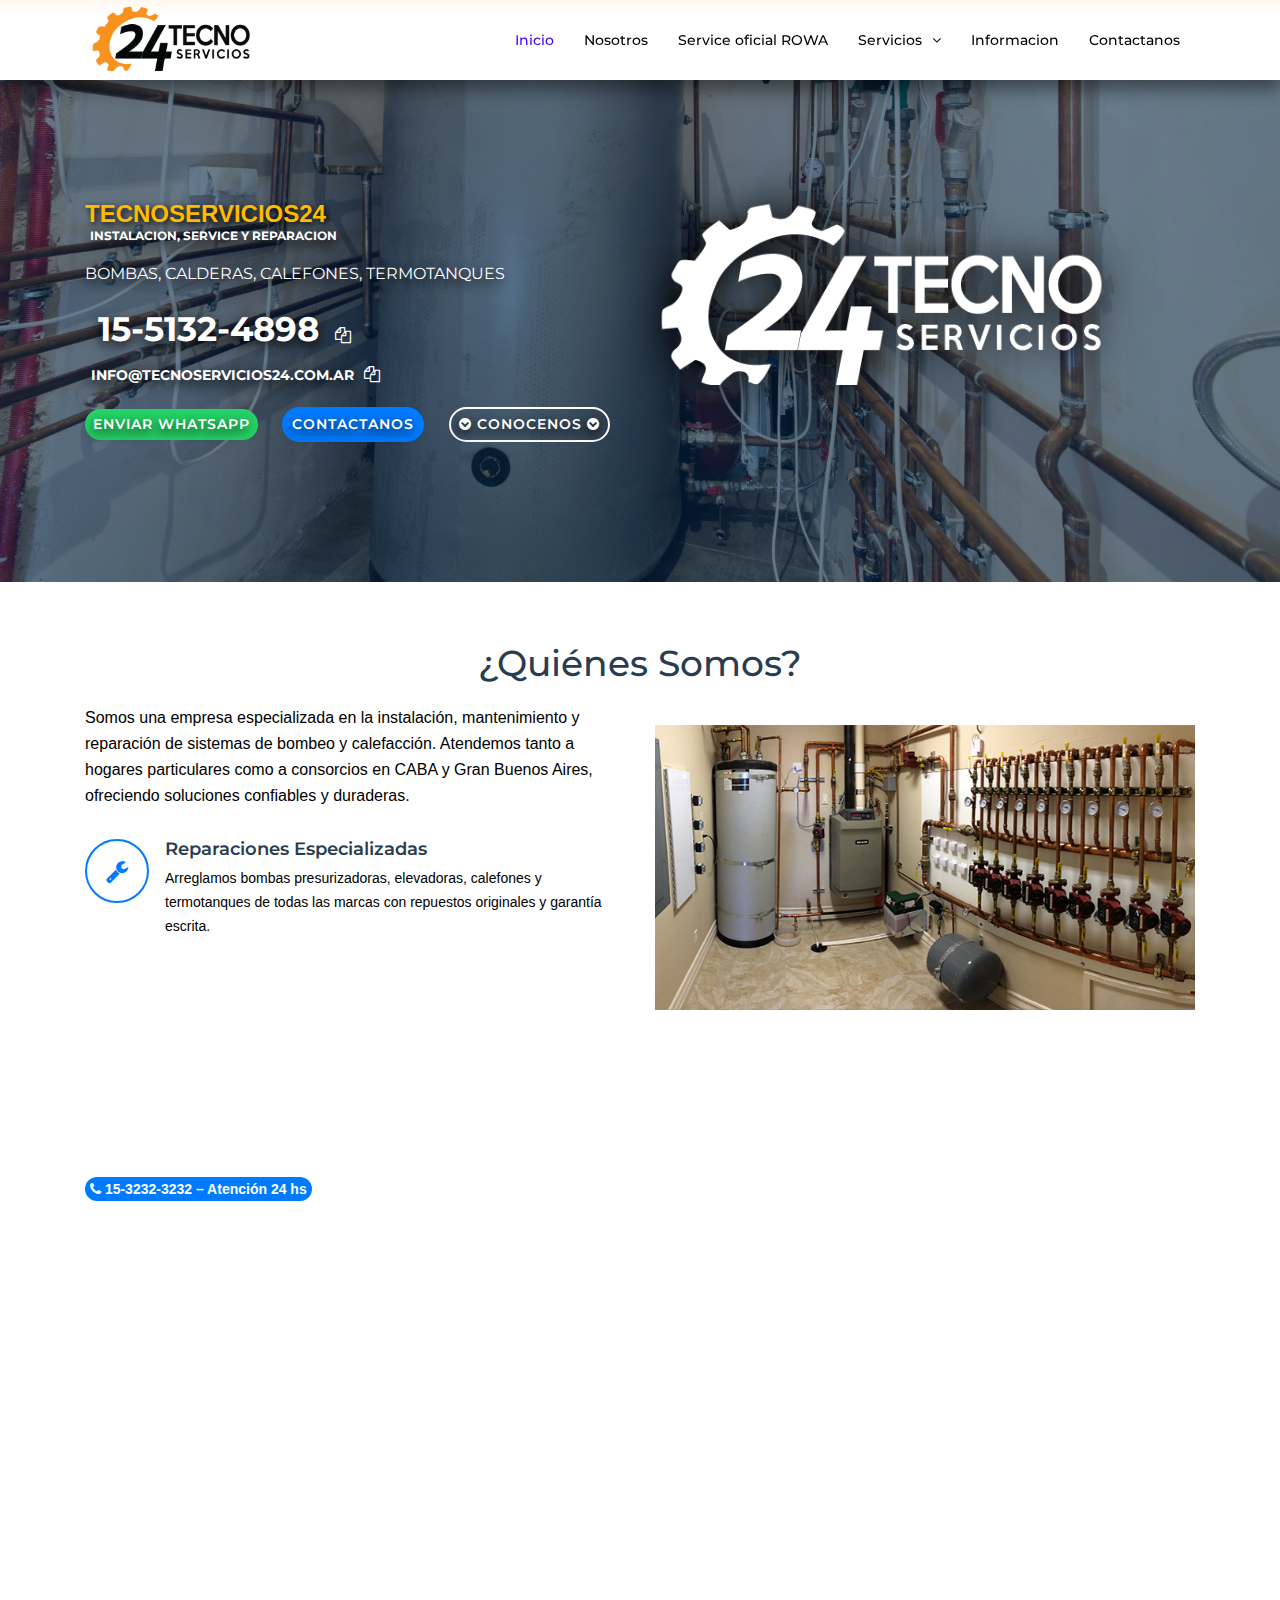
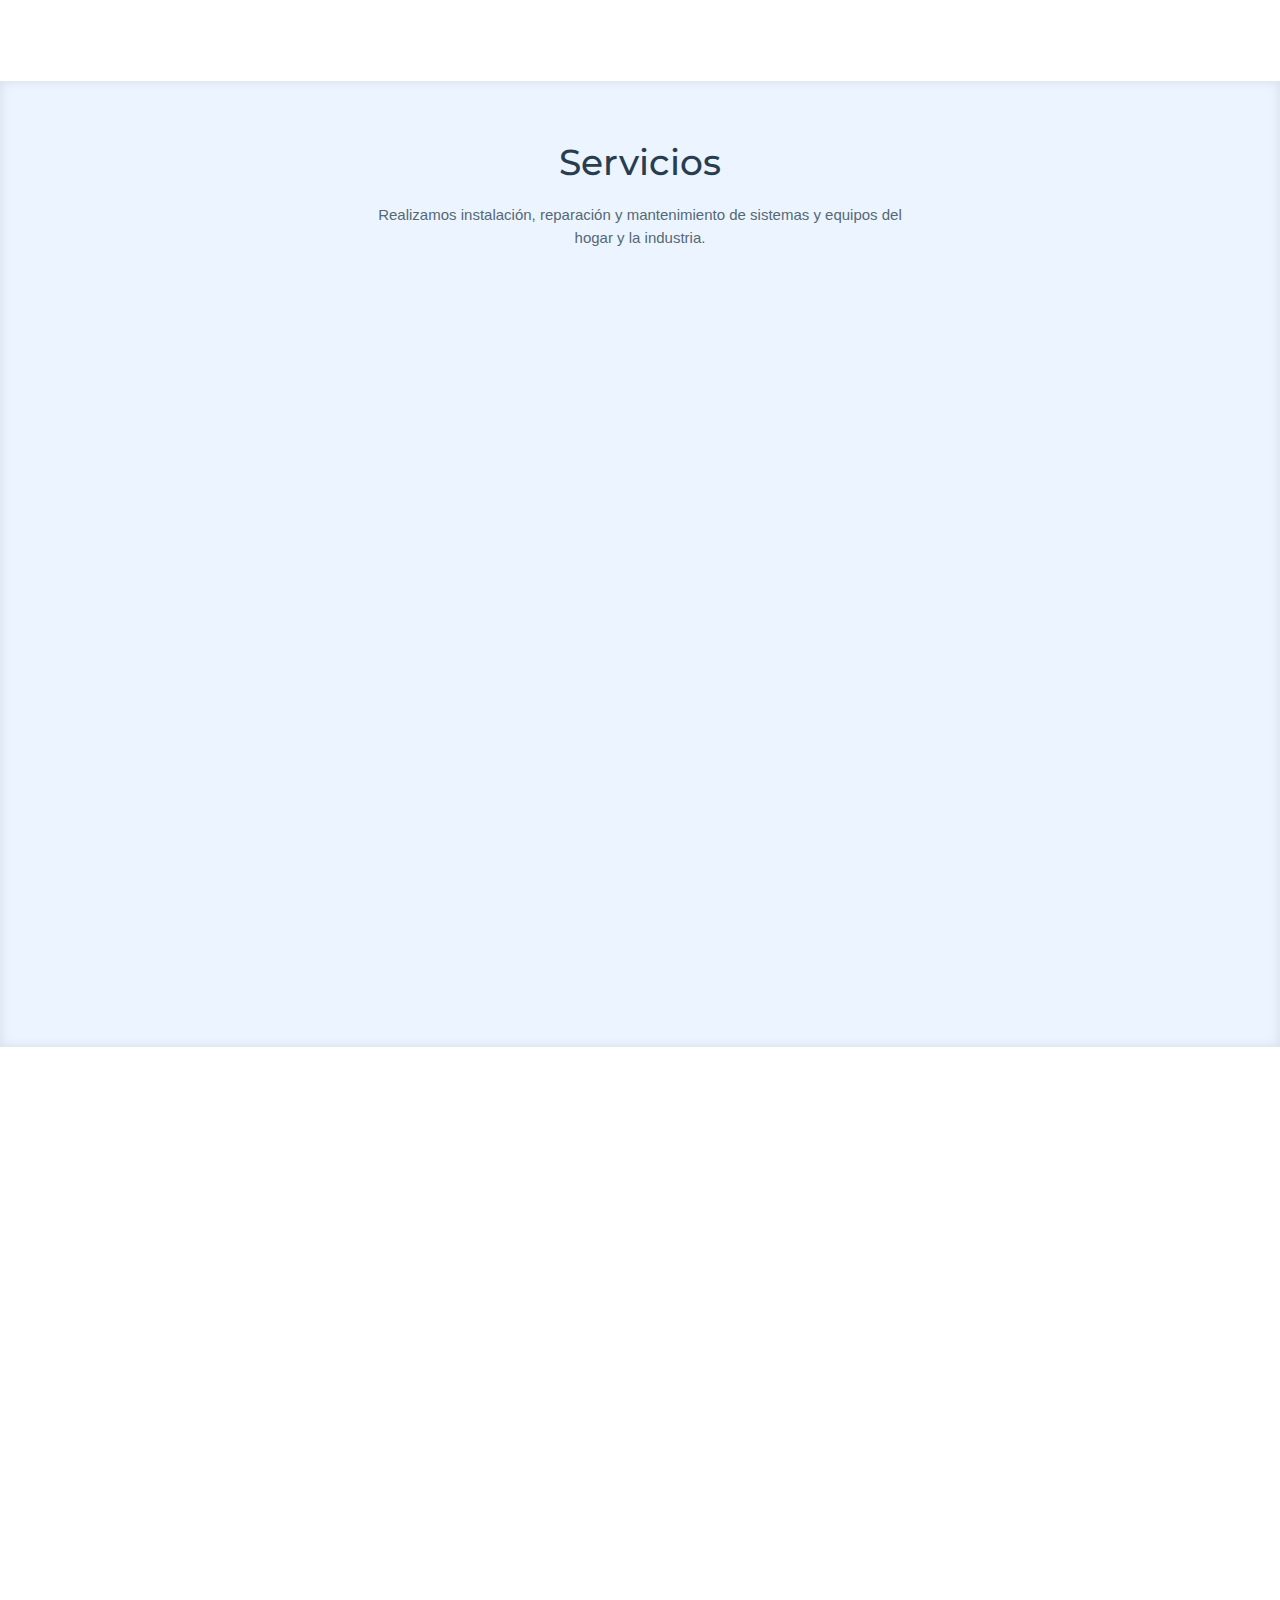
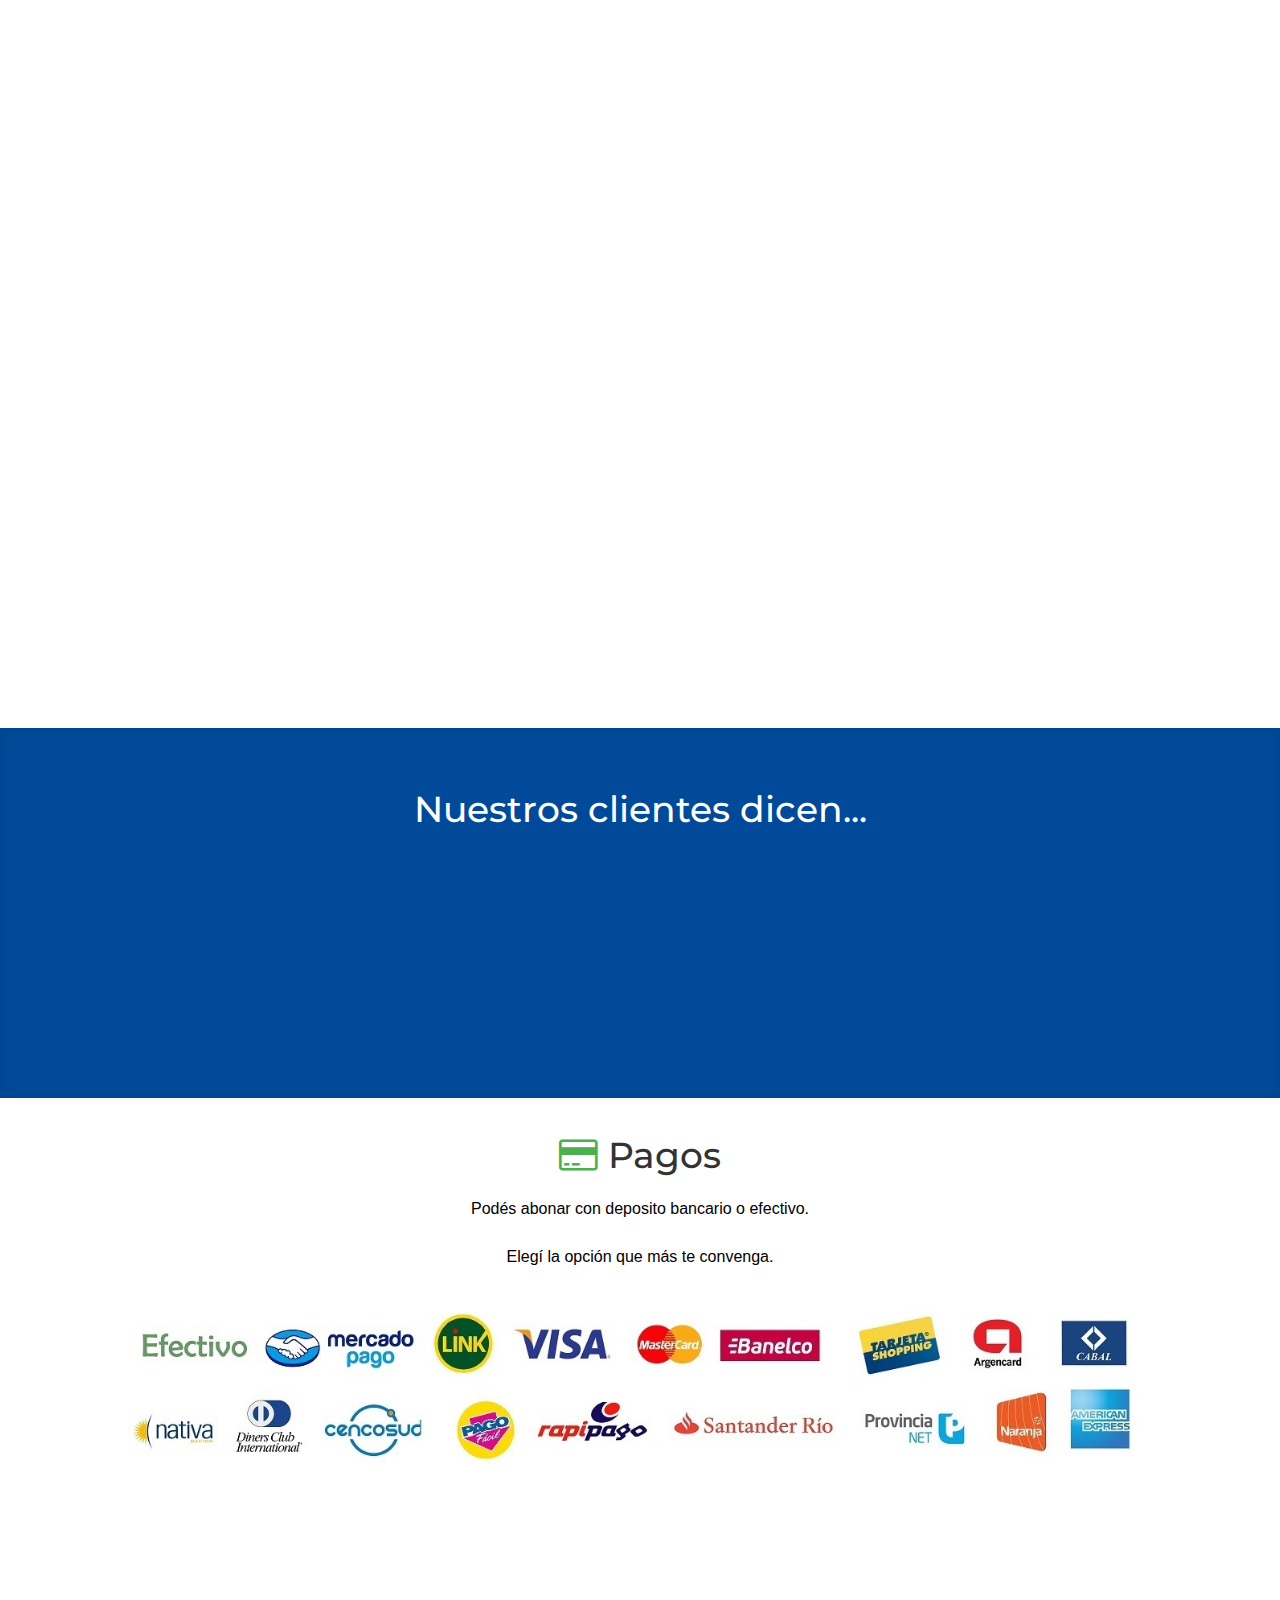
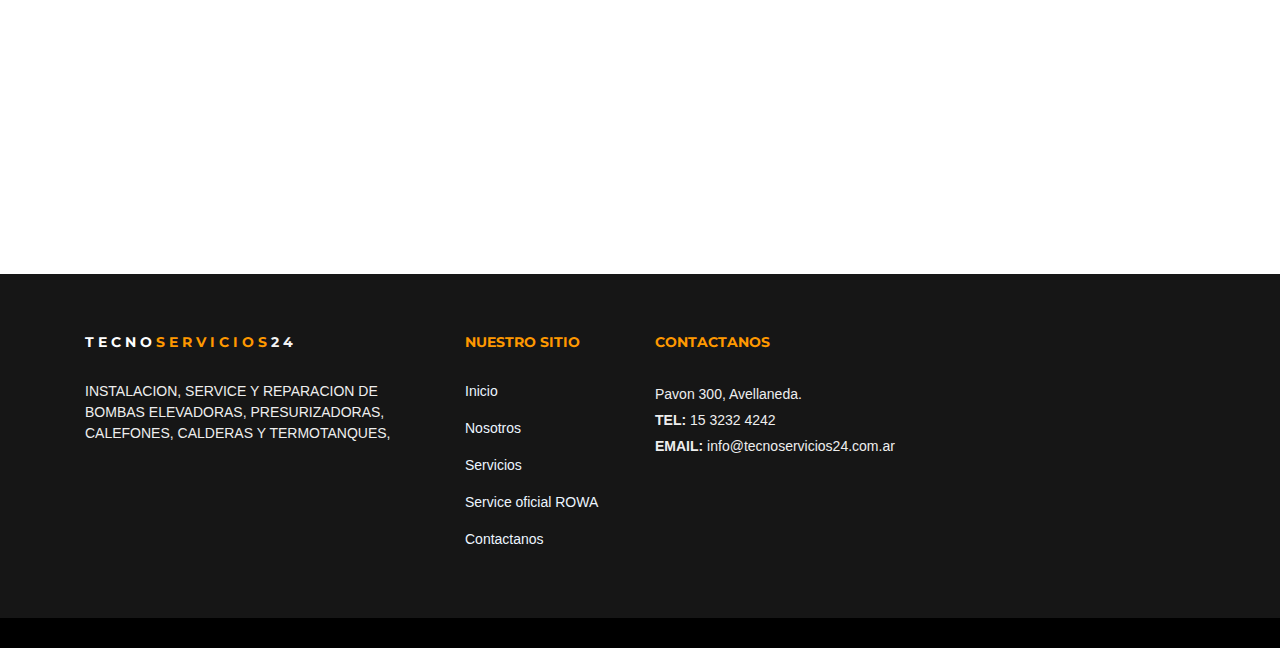
<file: index.html>
<!DOCTYPE html>
  <html lang="en">
  <head>
    <meta charset="utf-8">
    <title>TECNOSERVICIOS24.COM.AR - SERVCIO TECNICO DE BOMBAS</title>
    <meta content="width=device-width, initial-scale=1.0" name="viewport">
    <meta content="" name="keywords">
    <meta content="" name="description">
<script type="text/javascript">
    (function(c,l,a,r,i,t,y){
        c[a]=c[a]||function(){(c[a].q=c[a].q||[]).push(arguments)};
        t=l.createElement(r);t.async=1;t.src="https://www.clarity.ms/tag/"+i;
        y=l.getElementsByTagName(r)[0];y.parentNode.insertBefore(t,y);
    })(window, document, "clarity", "script", "rrp8gsiq1f");
</script>
    <!-- Favicons -->
    <link href="img/favicon.png" rel="icon">
    <link href="img/apple-touch-icon.png" rel="apple-touch-icon">

    <!-- Google Fonts -->
    <link href="https://fonts.googleapis.com/css?family=Open+Sans:300,300i,400,400i,700,700i|Montserrat:300,400,500,700" rel="stylesheet">

    <!-- Bootstrap CSS File -->
    <link href="lib/bootstrap/css/bootstrap.min.css" rel="stylesheet">
  <!-- Libraries CSS Files -->
  <link href="lib/font-awesome/css/font-awesome.min.css" rel="stylesheet">
  <link href="lib/animate/animate.min.css" rel="stylesheet">
  <link href="lib/ionicons/css/ionicons.min.css" rel="stylesheet">
  <link href="lib/owlcarousel/assets/owl.carousel.min.css" rel="stylesheet">
  <link href="lib/lightbox/css/lightbox.min.css" rel="stylesheet">


    <!-- Main Stylesheet File -->
    <link href="css/style.css" rel="stylesheet">


  </head>

  <body>

    <!--==========================
    Header
    ============================-->
    <header id="header" class="fixed-top">
      <div class="container">

        <div class="logo float-left">
          <a href="#intro" class="scrollto"><img src="img/logo.png" alt="" ></a>
        </div>
        <nav class="main-nav float-right d-none d-lg-block">
          <ul>
            <li class="active"><a href="./index.html">Inicio</a></li>
            <li><a href="./nosotros.html">Nosotros</a></li>
            <li><a href="./rowa.html">Service oficial ROWA</a></li>
            <li class="drop-down"><a href="">Servicios</a>
              <ul>
                <li><a href="./plomeria.html">Plomeria</a></li>
                <li><a href="./electricidad.html">Electricidad</a></li>     
                <li><a href="./bombas.html">Bombas</a></li>
                <li><a href="./calefones.html">Calefones</a></li>
                  <li><a href="./calderas.html">Calderas</a></li>
                <li><a href="./termotanques.html">Termotanques</a></li>
              </ul>
          
            </li>
            <li><a href="./blog.html">Informacion</a></li>
            <li><a href="./contactanos.html">Contactanos</a></li>
          </ul>
        </nav><!-- .main-nav -->
        
      </div>
    </header><!-- #header -->

    <!--==========================
      Intro Section
    ============================-->
  <section
  id="intro"
  style="background: url('./img/hero/hero_caldera.webp') center bottom no-repeat; background-size: cover; padding: 200px 0 120px 0; position: relative; z-index: 1; overflow: hidden;"
>
 

      <div class="container">

        <div class="intro-img" style="align-items: center;">
  <img 
    src="img/logo.png"
    class="img-fluid"
    style="
      filter: brightness(0) invert(1) drop-shadow(0 0 0 black) drop-shadow(0 0 20px black);
      max-height: 30vh;"
  >

        </div>
        <div class="intro-info" >

            
            <h1 style="color: #ffbb00; margin-bottom: -4px; font-size: x-large;" >


           TECNOSERVICIOS24</h1>
  <h6 style=" color: white;">
    <span class="badge rounded-pill bg-transparent" >  INSTALACION, SERVICE Y REPARACION  </span>
      <br><br>
     BOMBAS, CALDERAS, CALEFONES, TERMOTANQUES</h6>  
      

  <h3 style="color: white; ">
      
    <span class="badge rounded-pill   bg-transparent" style="font-size: larger;">
      15-5132-4898
    <button onclick="copiarAlPortapapeles()" style="background: none; border: none; cursor: pointer; font-size: 16px;">
      <i class="fa fa-copy" title="Copiar al portapapeles" style="color: white; max-width: 8px;" ></i>
  </button>
    </span>



    <span class="badge rounded-pill   bg-transparent " style="font-size: 14px;">
      INFO@TECNOSERVICIOS24.COM.AR
    <button onclick="copiarAlPortapapeles()" style="background: none; border: none; cursor: pointer; font-size: 16px;">
      <i class="fa fa-copy" title="Copiar al portapapeles" style="color: white; max-width: 8px;" ></i>
  </button>
    </span>



  </h3>


          <div>
            <a href="https://api.whatsapp.com/send/?phone=15551234567&text=Hola+me+intereso+su+servicio&type=phone_number&app_absent=0
  " class="btn-get-started scrollto" 
    style="background-color: #25D366;border: none;">
    
    ENVIAR WHATSAPP

    
  </a>


            <a href="#contacto" class="btn-get-started scrollto">CONTACTANOS</a>
            <a href="#about" class="btn-services scrollto">	<i class="fa fa-chevron-circle-down animar-señal"></i> CONOCENOS <i class="fa fa-chevron-circle-down animar-señal"></i></a>
          </div>
        </div>

      </div>
    </section><!-- #intro -->

    <main id="main">


<!--==========================
  Sobre Nosotros
============================-->
<section id="about">
  <div class="container">
    <header class="section-header">
      <h3>¿Quiénes Somos?</h3>
    </header>

    <div class="row about-container">
      <div class="col-lg-6 content order-lg-1 order-2">
        <p>
          Somos una empresa especializada en la instalación, mantenimiento y reparación de sistemas de bombeo y calefacción. Atendemos tanto a hogares particulares como a consorcios en CABA y Gran Buenos Aires, ofreciendo soluciones confiables y duraderas.
        </p>

        <div class="icon-box wow fadeInUp">
          <div class="icon"><i class="fa fa-wrench"></i></div>
          <h4 class="title"><a href="#">Reparaciones Especializadas</a></h4>
          <p class="description">Arreglamos bombas presurizadoras, elevadoras, calefones y termotanques de todas las marcas con repuestos originales y garantía escrita.</p>
        </div>

        <div class="icon-box wow fadeInUp" data-wow-delay="0.2s">
          <div class="icon"><i class="fa fa-cogs"></i></div>
          <h4 class="title"><a href="#">Instalaciones Certificadas</a></h4>
          <p class="description">Instalamos bombas y sistemas de agua caliente de forma segura, cumpliendo con todas las normativas técnicas y de gas.</p>
        </div>

        <div class="icon-box wow fadeInUp" data-wow-delay="0.4s">
          <div class="icon"><i class="fa fa-shield"></i></div>
          <h4 class="title"><a href="#">Mantenimiento Preventivo</a></h4>
          <p class="description">Ofrecemos planes de mantenimiento para prolongar la vida útil de los equipos y evitar fallas imprevistas.</p>
        </div>
      </div>

      <div class="col-lg-6 background order-lg-2 order-1 wow fadeInUp">
        <img src="img/caldera/caldera.jpg" class="img-fluid" alt="Instalación de caldera">
      </div>
    </div>

    <span class="badge rounded-pill bg-primary" style="font-size: 14px; color: white; padding: 5px">
      <i class="fa fa-phone"></i> 15-3232-3232 – Atención 24 hs
    </span>

    <div class="row about-extra">
      <div class="col-lg-6 wow fadeInUp">
        <img src="img/caldera/caldera1.jpg" class="img-fluid" alt="Servicio técnico">
      </div>
      <div class="col-lg-6 wow fadeInUp pt-5 pt-lg-0">
        <h4>Compromiso con la calidad y tu tranquilidad</h4>
        <p>
          Nuestro equipo está conformado por técnicos matriculados y capacitados, lo que garantiza trabajos seguros y eficientes en cada intervención.
        </p>
        <p>
          Atendemos emergencias en el día en toda la Ciudad de Buenos Aires y alrededores. ¡Tu comodidad es nuestra prioridad!
        </p>
      </div>
    </div>
  </div>
</section>




<!--==========================
  Servicios
============================-->
<section id="services" class="section-bg">
  <div class="container">
    <header class="section-header">
      <h3>Servicios</h3>
      <p>Realizamos instalación, reparación y mantenimiento de sistemas y equipos del hogar y la industria.</p>
    </header>

    <div class="row">

      <!-- Bombas Elevadoras -->
      <div class="col-md-6 col-lg-4 wow bounceInUp">
        <div class="box">
          <div class="icon"><i class="fa fa-arrow-up" style="color: #007bff;"></i></div>
          <h4 class="title"><a href="#">Bombas Elevadoras</a></h4>
          <p class="description">Instalación, reparación y service de bombas elevadoras para mejorar el suministro de agua en altura.</p>
        </div>
      </div>

      <!-- Bombas Presurizadoras -->
      <div class="col-md-6 col-lg-4 wow bounceInUp">
        <div class="box">
          <div class="icon"><i class="fa fa-tachometer" style="color: #28a745;"></i></div>
          <h4 class="title"><a href="#">Bombas Presurizadoras</a></h4>
          <p class="description">Soluciones integrales en presurización de redes internas de agua con equipos modernos y eficientes.</p>
        </div>
      </div>

      <!-- Calefones -->
      <div class="col-md-6 col-lg-4 wow bounceInUp">
        <div class="box">
          <div class="icon"><i class="fa fa-fire" style="color: #dc3545;"></i></div>
          <h4 class="title"><a href="#">Calefones</a></h4>
          <p class="description">Instalación, service y reparación de calefones a gas o eléctricos, de todas las marcas.</p>
        </div>
      </div>

      <!-- Termotanques -->
      <div class="col-md-6 col-lg-4 wow bounceInUp">
        <div class="box">
          <div class="icon"><i class="fa fa-thermometer-half" style="color: #ffc107;"></i></div>
          <h4 class="title"><a href="#">Termotanques</a></h4>
          <p class="description">Instalación y mantenimiento de termotanques de alta y baja recuperación, verticales y horizontales.</p>
        </div>
      </div>

      <!-- Calderas -->
      <div class="col-md-6 col-lg-4 wow bounceInUp">
        <div class="box">
          <div class="icon"><i class="fa fa-industry" style="color: #6f42c1;"></i></div>
          <h4 class="title"><a href="#">Calderas</a></h4>
          <p class="description">Instalamos, reparamos y realizamos service a calderas domiciliarias o industriales para calefacción y agua caliente.</p>
        </div>
      </div>

      <!-- Plomería -->
      <div class="col-md-6 col-lg-4 wow bounceInUp">
        <div class="box">
          <div class="icon"><i class="fa fa-wrench" style="color: #17a2b8;"></i></div>
          <h4 class="title"><a href="#">Plomería</a></h4>
          <p class="description">Servicios completos de plomería: instalaciones nuevas, reparación de pérdidas y mantenimiento general.</p>
        </div>
      </div>

      <!-- Electricidad -->
      <div class="col-md-6 col-lg-4 wow bounceInUp">
        <div class="box">
          <div class="icon"><i class="fa fa-bolt" style="color: #fd7e14;"></i></div>
          <h4 class="title"><a href="#">Electricidad</a></h4>
          <p class="description">Trabajos eléctricos domiciliarios y comerciales: instalaciones, mantenimiento y detección de fallas.</p>
        </div>
      </div>

      <!-- Service Oficial Rowa -->
      <div class="col-md-6 col-lg-4 wow bounceInUp">
        <div class="box">
          <div class="icon"><i class="fa fa-certificate" style="color: #20c997;"></i></div>
          <h4 class="title"><a href="#">Service Oficial Rowa</a></h4>
          <p class="description">Somos service técnico oficial Rowa: instalación, garantía, reparación y mantenimiento con repuestos originales.</p>
        </div>
      </div>

    </div>
  </div>
</section>







<!--==========================
  ¿Por Qué Elegirnos?
============================-->
<section id="why-us" class="wow fadeIn">
  <div class="container">
    <header class="section-header">
      <h3>¿Por qué elegirnos?</h3>
      <p>Brindamos atención profesional, rápida y confiable, respaldada por experiencia y garantía.</p>
    </header>

    <div class="row row-eq-height justify-content-center">
      <div class="col-lg-4 mb-4">
        <div class="card wow bounceInUp">
          <i class="fa fa-shield"></i>
          <div class="card-body">
            <h5 class="card-title">Garantía Escrita</h5>
            <p class="card-text">Confiamos en nuestro trabajo y te lo demostramos con garantía por escrito en cada intervención.</p>
          </div>
        </div>
      </div>

      <div class="col-lg-4 mb-4">
        <div class="card wow bounceInUp">
          <i class="fa fa-id-card"></i>
          <div class="card-body">
            <h5 class="card-title">Técnicos Matriculados</h5>
            <p class="card-text">Nuestro equipo está habilitado oficialmente para operar instalaciones de gas y calefacción de forma segura.</p>
          </div>
        </div>
      </div>

      <div class="col-lg-4 mb-4">
        <div class="card wow bounceInUp">
          <i class="fa fa-clock-o"></i>
          <div class="card-body">
            <h5 class="card-title">Atención Rápida</h5>
            <p class="card-text">No esperes días: atendemos en el momento para que no te falte agua caliente ni calefacción.</p>
          </div>
        </div>
      </div>
    </div>

    <span class="badge rounded-pill bg-success" style="font-size: 14px; color: white; padding: 5px">
      <i class="fa fa-phone"></i> 15-3232-4242 – ¡Consultá sin compromiso!
    </span>
  </div>
</section>



<!--==========================
  Portfolio Section
============================-->
<section id="portfolio" class="wow fadeInUp">
  <div class="container">

    <header class="section-header">
      <h3 class="section-title">Nuestro Trabajo</h3>
    </header>



    <div class="row portfolio-container">

      <div class="col-lg-4 col-md-6 portfolio-item wow fadeInUp">
        <div class="portfolio-wrap">
   
            <img src="img/caldera/caldera1.jpg" class="img-fluid" alt="">
       
          <div class="portfolio-info">
            <h4>Instalación</h4>
            <p>Caldera mural</p>
          </div>
        </div>
      </div>

      <div class="col-lg-4 col-md-6 portfolio-item wow fadeInUp" data-wow-delay="0.1s">
        <div class="portfolio-wrap">
   
            <img src="img/caldera/caldera5.webp" class="img-fluid" alt="">
          
          <div class="portfolio-info">
            <h4>Mantenimiento</h4>
            <p>Chequeo anual</p>
          </div>
        </div>
      </div>



      <div class="col-lg-4 col-md-6 portfolio-item wow fadeInUp" data-wow-delay="0.2s">
        <div class="portfolio-wrap">
          <img src="img/caldera/caldera3.jpg" class="img-fluid" alt="">
      
          <div class="portfolio-info">
            <h4>Reparación</h4>
            <p>Cambio de válvula</p>
          </div>
        </div>
      </div>

    </div>

  </div>
</section><!-- #portfolio -->



  <!--==========================
  Clients Section
  ============================-->
  <section id="testimonials" class="section-bg">
    <div class="container" style="color: #FFF;">

<header class="section-header d-flex align-items-center justify-content-center mb-4">
        
       <h3 style="color: #FFF;">Nuestros clientes dicen...</h3>
      </header>

      <div class="row justify-content-center">
        <div class="col-lg-8">

          <div class="owl-carousel testimonials-carousel wow fadeInUp">

            <div class="testimonial-item">
              <img src="img/testimonial-2.jpg" class="testimonial-img" alt="">
              <h3>Marcela Gómez</h3>
              <h4>Diseñadora gráfica</h4>
              <p>
                Me salvaron con la caldera justo antes del finde largo. Vinieron rápido y dejaron todo andando como reloj. ¡Unos genios!
              </p>
            </div>

            <div class="testimonial-item">
              <img src="img/testimonial-3.jpg" class="testimonial-img" alt="">
              <h3>Rocio Fernández</h3>
              <h4>Dueño de local</h4>
              <p>
                Te atienden como corresponde y no te dejan pagando. Me ayudaron a elegir bien sin querer encajarme lo más caro. Se agradece.
              </p>
            </div>

            <div class="testimonial-item">
              <img src="img/testimonial-4.jpg" class="testimonial-img" alt="">
              <h3>Fernando Díaz</h3>
              <h4>Freelancer</h4>
              <p>
                Soy bastante hincha con los detalles y la verdad, impecable todo. Buena onda, laburo prolijo y sin vueltas raras.
              </p>
            </div>

            <div class="testimonial-item">
              <img src="img/testimonial-5.jpg" class="testimonial-img" alt="">
              <h3>Julián Castro</h3>
              <h4>Emprendedor</h4>
              <p>
                Hace rato buscaba un servicio así. Vinieron, revisaron todo y me dejaron la caldera lista. Buen precio y trato de primera.
              </p>
            </div>

          </div>

        </div>
      </div>

    </div>
  </section><!-- #testimonials -->
    <!--==========================
    Pagos Section
  ============================-->
  <section id="pagos" style="background-color: white; padding: 20px; text-align: center;">
    <div class="container" >

      <header class="section-header">
        <h3 style="color: #333;"><i class="fa fa-credit-card" style="margin-right: 10px; margin-top: 19px; color: #4CAF50;"></i>Pagos</h3>
      </header>
      <p style="color: #000000; text-align: center;">
        Podés abonar con   deposito bancario o efectivo.<br>
      <br> Elegí la opción que más te convenga. <br> 
  

        <div class="row row-eq-height justify-content-center">
            <img src="img/iconos/etc_pagos_iconos.jpg"  alt="Opciones de Pago" style=" max-width: 80vw; margin-bottom: 30px;">
            
          </div>
  
        </div>
 

      

    </div>
  </section>
  <!--==========================
    Contacto Section (CTA)
  ============================-->
  <section id="contacto" class="wow fadeIn" style=" padding: 40px 0; background-color: #ffb300; box-shadow: #000;">
    <div class="container">

      <header class="section-header">
  
      </header>

      <div class="row row-eq-height justify-content-center">


        <div class="col-lg-4 mb-4">
          <div class="card wow bounceInUp text-center" style="background-color: #ffca7a;">
            <i class="fa fa-phone fa-3x" style="color: #28a745; margin-top: 20px;"></i>
            <div class="card-body">
              <h5 class="card-title">Teléfono</h5>
              <p class="card-text" style="font-size: 1.6rem; font-weight: bold;">15 5589 55488</p>
        
        

    <span class="badge rounded-pill   bg-success " style="font-size: 14px; color: white; padding: 5px">
          <img src="img/iconos/etc_wapp_icono.png" style="max-width: 32px;">
  ENVIAR WHATSAPP
        
        
    </span>


            </div>
          </div>
        </div>
        <div class="col-lg-4 mb-4">
          <div class="card wow bounceInUp text-center" style="background-color: #ffca7a;">
            <i class="fa fa-envelope fa-3x" style="color: #dc3545; margin-top: 20px;"></i>
            <div class="card-body">
              <h5 class="card-title">Email</h5>
              <p class="card-text" style="font-size: 1.3rem; font-weight: bold;">info@tecnoservicios24.com.ar</p>
            </div>
          </div>
        </div>

        <div class="col-lg-4 mb-4">
          <div class="card wow bounceInUp text-center" style="background-color: #ffca7a;">

            <i class="fa fa-map-marker fa-3x" style="color: #007bff; margin-top: 20px;"></i>
            <div class="card-body">
              <h5 class="card-title">Dirección</h5>
            <p class="card-text" style="font-size: 1.3rem; font-weight: bold;">Pavón 300, Avellaneda</p>
            </div>
          </div>
        </div>




      </div>
    </div>
  </section>


    </main>

    <!--==========================
      Footer
    ============================-->
    <footer id="footer">
      <div class="footer-top">
        <div class="container">
          <div class="row">

            <div class="col-lg-4 col-md-6 footer-info">
              <h4>T E C N O <span style="color:#ff9900;"> S E R V I C I O S </span><span style="color: #f3f3f3;">  2  4</span></h4>
            INSTALACION, SERVICE Y REPARACION DE BOMBAS ELEVADORAS, PRESURIZADORAS, CALEFONES, CALDERAS Y  TERMOTANQUES, 

            </div>
            


            <div class="col-lg-2 col-md-6 footer-links">
              <h4> <span style="color:#ff9900;">NUESTRO SITIO</span></h4>
              <ul>
                <li><a href="./index.html">Inicio</a></li>
                <li><a href="./nosotros.html">Nosotros</a></li>
                <li><a href="./servicios.html">Servicios</a></li>
                <li><a href="./rowa.html">Service oficial ROWA</a></li>
                <li><a href="./contactanos.html">Contactanos</a></li>
              </ul>
            </div>

            <div class="col-lg-3 col-md-6 footer-contact">
              <h4> <span style="color:#ff9900;">CONTACTANOS</span></h4>
              <p>
                Pavon 300, Avellaneda. <br>
                <strong>TEL:</strong> 15 3232 4242<br>
                <strong>EMAIL:</strong> info@tecnoservicios24.com.ar<br>
              </p>
    <!--==========================

            <div class="social-links">
                <a href="#" class="twitter"><i class="fa fa-twitter"></i></a>
                <a href="#" class="facebook"><i class="fa fa-facebook"></i></a>
                <a href="#" class="instagram"><i class="fa fa-instagram"></i></a>
                <a href="#" class="google-plus"><i class="fa fa-google-plus"></i></a>
                <a href="#" class="linkedin"><i class="fa fa-linkedin"></i></a>
              </div>

    ============================-->
            </div>


          </div>
        </div>
      </div>

      <div class="container">

      </div>
    </footer>

    <a href="https://api.whatsapp.com/send/?phone=15551234567&text=Hola+me+intereso+su+servicio&type=phone_number&app_absent=0" class="back-to-top">
      
      <img src="img/iconos/etc_wapp_icono.png" style="max-width: 64px;">
    </a>




    <script>

      



      function copiarAlPortapapeles() {
      const texto = "1142424242";
      navigator.clipboard.writeText(texto).then(() => {
        alert("¡Copiado al portapapeles!");
      }).catch(err => {
        console.error("Error al copiar: ", err);
      });
    }

    </script>
  
  <!-- JavaScript Libraries -->
  <script src="lib/jquery/jquery.min.js"></script>
  <script src="lib/jquery/jquery-migrate.min.js"></script>
  <script src="lib/bootstrap/js/bootstrap.bundle.min.js"></script>
  <script src="lib/easing/easing.min.js"></script>
  <script src="lib/mobile-nav/mobile-nav.js"></script>
  <script src="lib/wow/wow.min.js"></script>
  <script src="lib/waypoints/waypoints.min.js"></script>
  <script src="lib/counterup/counterup.min.js"></script>
  <script src="lib/owlcarousel/owl.carousel.min.js"></script>
  <script src="lib/isotope/isotope.pkgd.min.js"></script>
  <script src="lib/lightbox/js/lightbox.min.js"></script>
  <!-- Contact Form JavaScript File -->


  <!-- Template Main Javascript File -->
  <script src="js/main.js"></script>

  </body>
  </html>
</file>
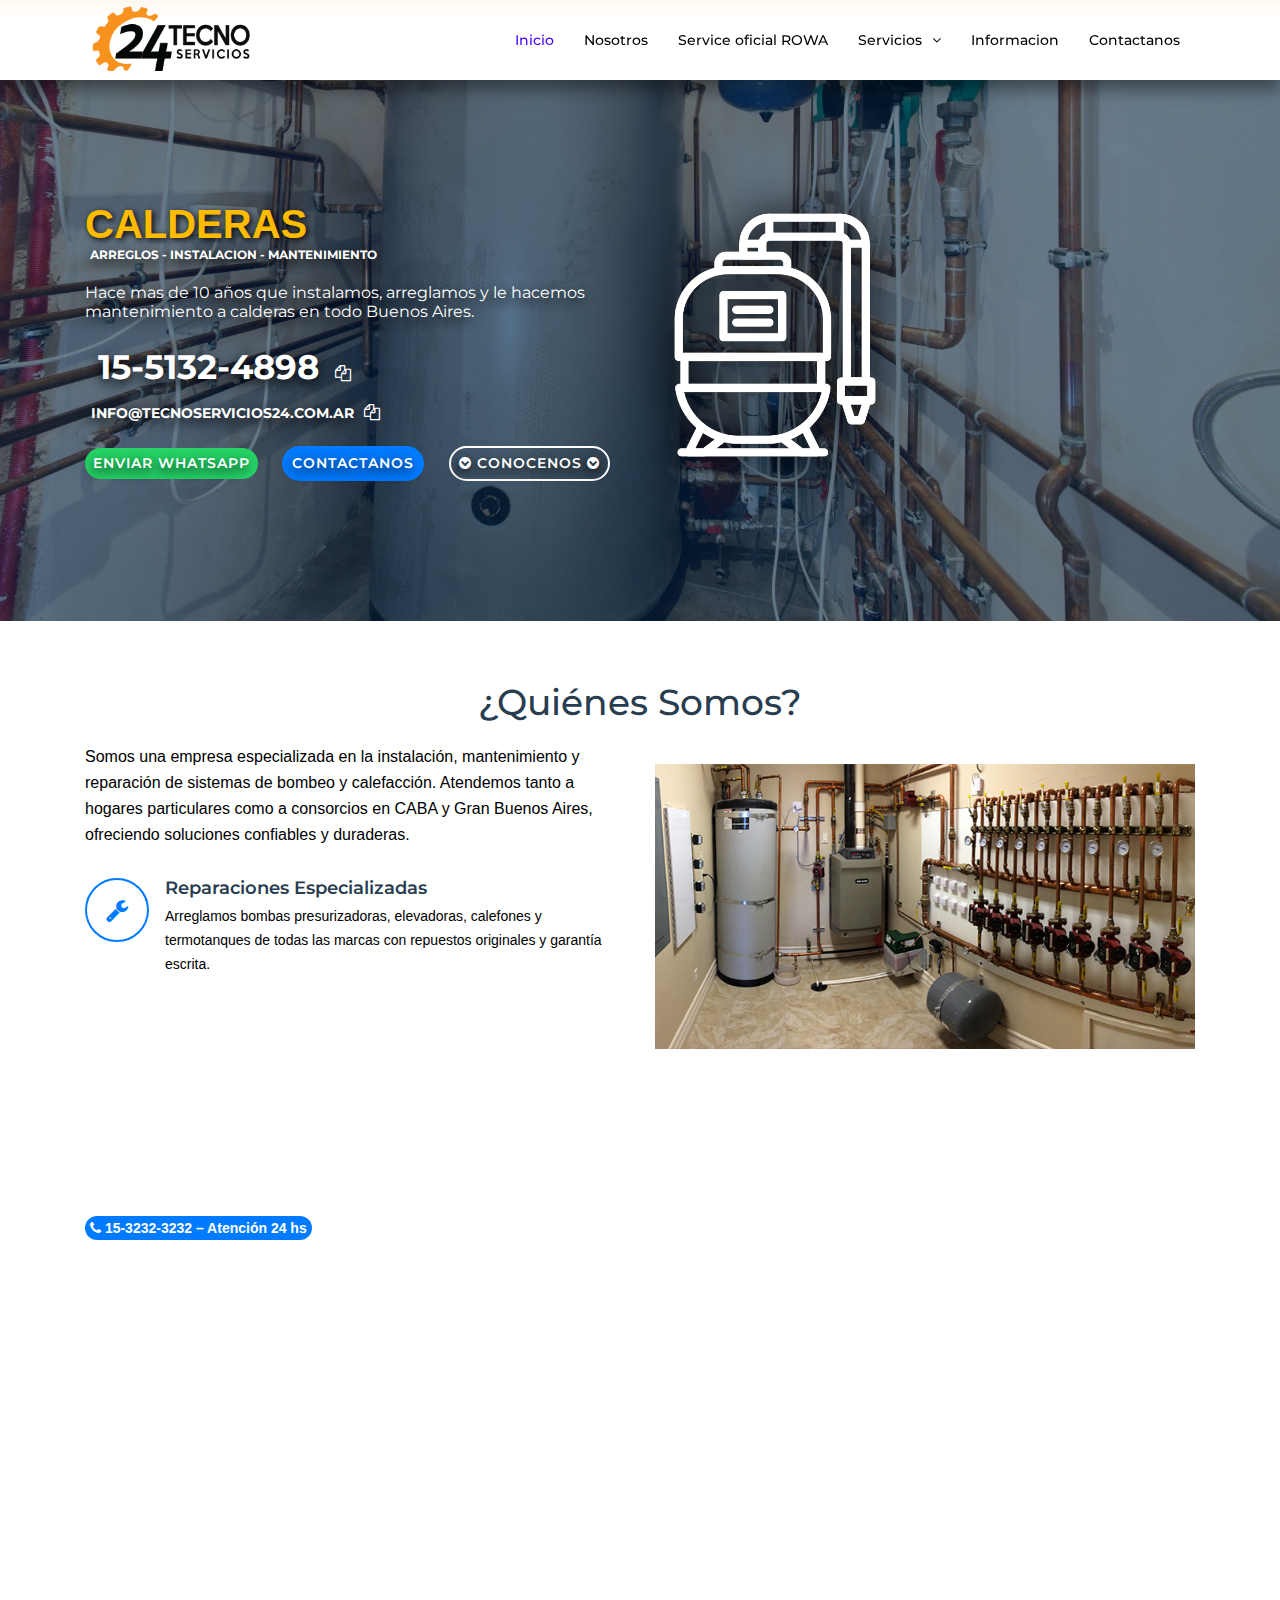
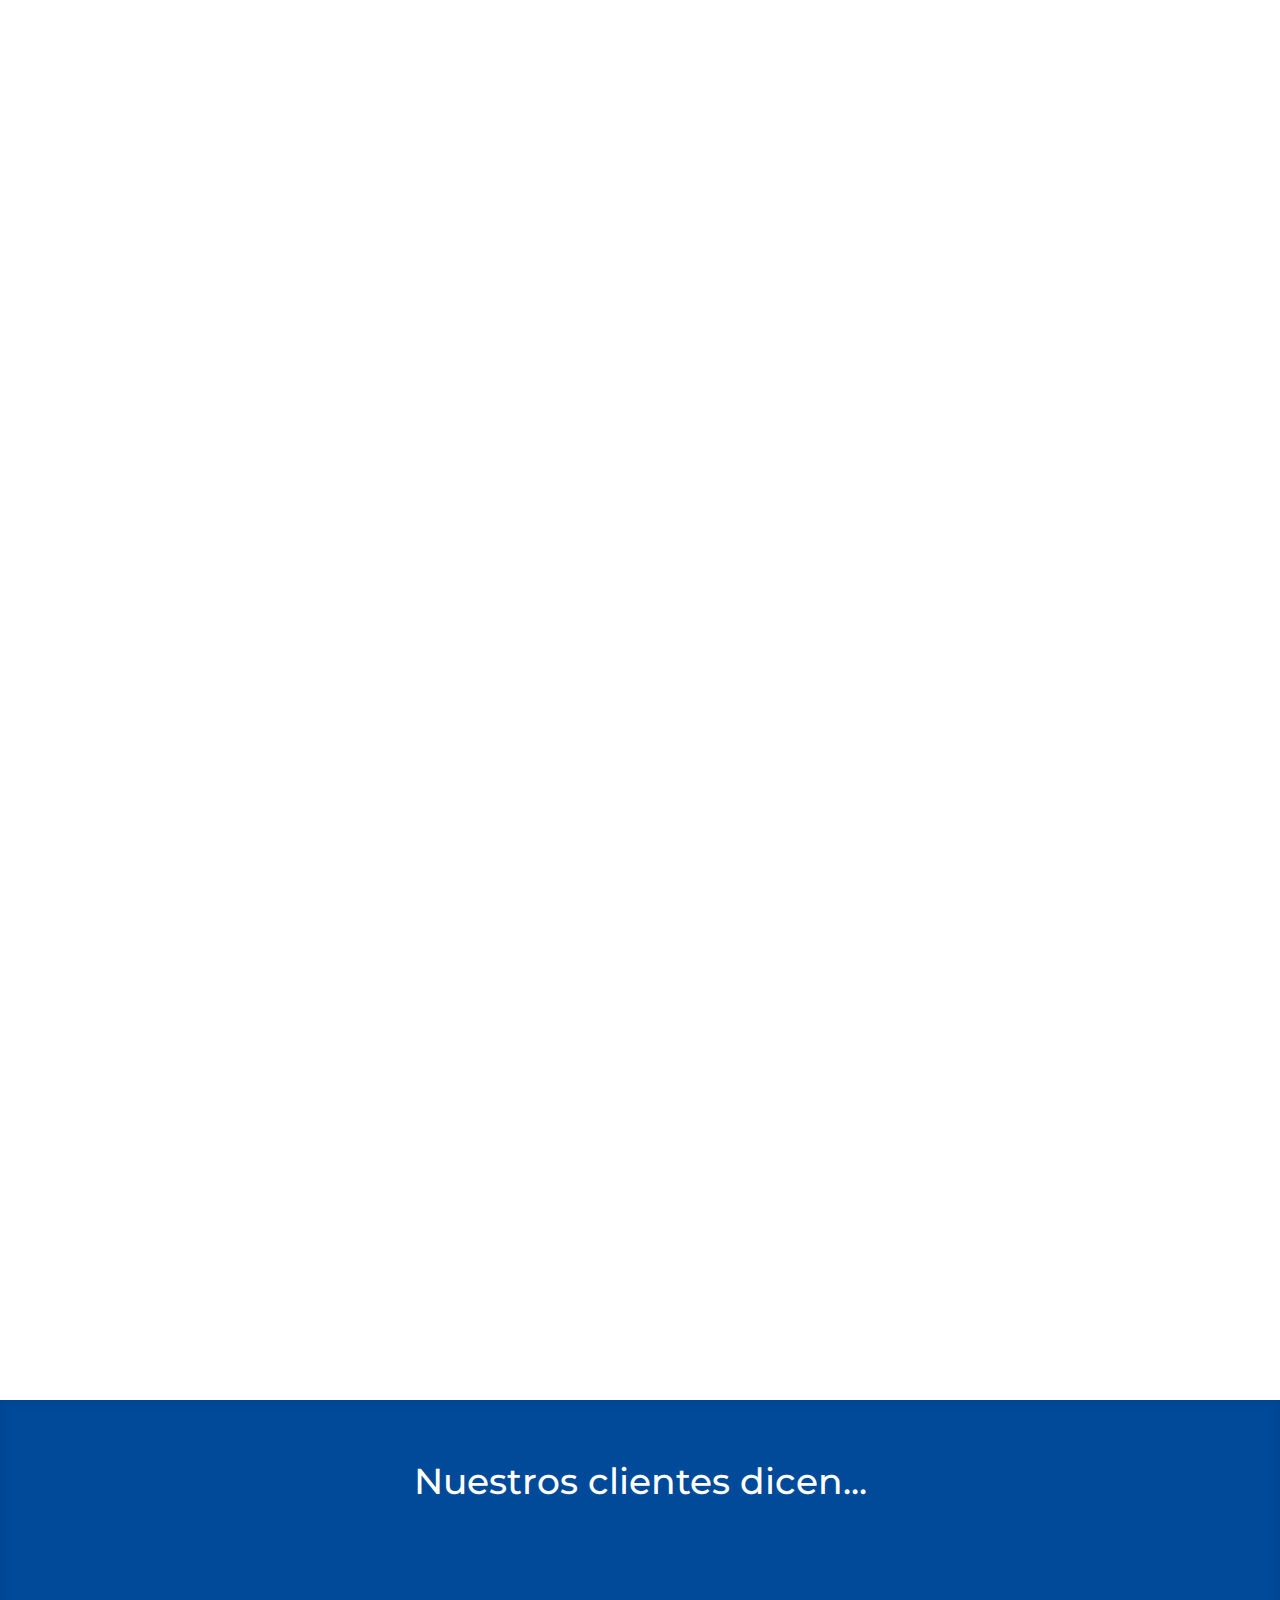
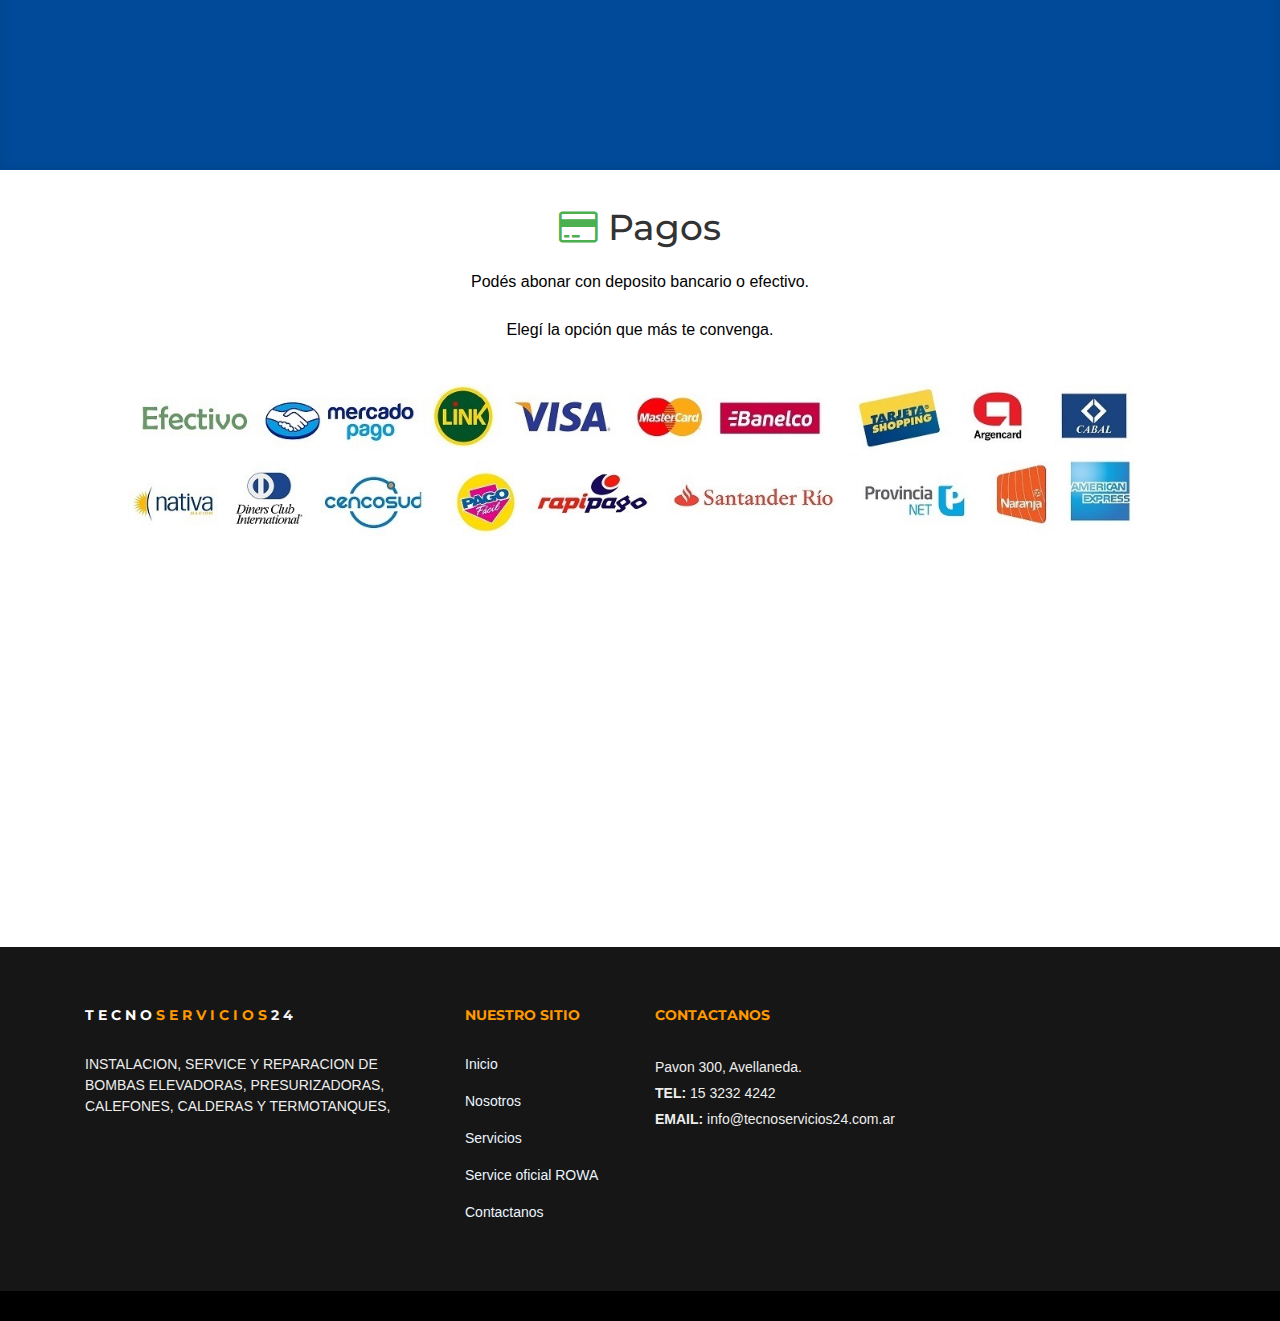
<file: calderas.html>
<!DOCTYPE html>
  <html lang="en">
  <head>
    <meta charset="utf-8">
    <title>TECNOSERVICIOS24.COM.AR - SERVCIO TECNICO DE BOMBAS</title>
    <meta content="width=device-width, initial-scale=1.0" name="viewport">
    <meta content="" name="keywords">
    <meta content="" name="description">

    <!-- Favicons -->
    <link href="img/favicon.png" rel="icon">
    <link href="img/apple-touch-icon.png" rel="apple-touch-icon">

    <!-- Google Fonts -->
    <link href="https://fonts.googleapis.com/css?family=Open+Sans:300,300i,400,400i,700,700i|Montserrat:300,400,500,700" rel="stylesheet">

    <!-- Bootstrap CSS File -->
    <link href="lib/bootstrap/css/bootstrap.min.css" rel="stylesheet">
  <!-- Libraries CSS Files -->
  <link href="lib/font-awesome/css/font-awesome.min.css" rel="stylesheet">
  <link href="lib/animate/animate.min.css" rel="stylesheet">
  <link href="lib/ionicons/css/ionicons.min.css" rel="stylesheet">
  <link href="lib/owlcarousel/assets/owl.carousel.min.css" rel="stylesheet">
  <link href="lib/lightbox/css/lightbox.min.css" rel="stylesheet">


    <!-- Main Stylesheet File -->
    <link href="css/style.css" rel="stylesheet">


  </head>

  <body>

    <!--==========================
    Header
    ============================-->
    <header id="header" class="fixed-top">
      <div class="container">

        <div class="logo float-left">
          <a href="#intro" class="scrollto"><img src="img/logo.png" alt="" ></a>
        </div>
        <nav class="main-nav float-right d-none d-lg-block">
          <ul>
            <li class="active"><a href="./index.html">Inicio</a></li>
            <li><a href="./nosotros.html">Nosotros</a></li>
            <li><a href="./rowa.html">Service oficial ROWA</a></li>
            <li class="drop-down"><a href="">Servicios</a>
              <ul>
                <li><a href="./plomeria.html">Plomeria</a></li>
                <li><a href="./electricidad.html">Electricidad</a></li>     
                <li><a href="./bombas.html">Bombas</a></li>
                <li><a href="./calefones.html">Calefones</a></li>
                  <li><a href="./calderas.html">Calderas</a></li>
                <li><a href="./termotanques.html">Termotanques</a></li>
              </ul>
          
            </li>
            <li><a href="./blog.html">Informacion</a></li>
            <li><a href="./contactanos.html">Contactanos</a></li>
          </ul>
        </nav><!-- .main-nav -->
        
      </div>
    </header><!-- #header -->

    <!--==========================
      Intro Section
    ============================-->
  <section
  id="intro"
  style="background: url('./img/hero/hero_caldera.webp') center bottom no-repeat; background-size: cover; padding: 200px 0 120px 0; position: relative; z-index: 1; overflow: hidden;"
>
 

      <div class="container">

        <div class="intro-img" style="align-items: center;">
  <img 
    src="img/iconos/serv_caldera_icono.png"
    class="img-fluid"
    style="
      filter: brightness(0) invert(1) drop-shadow(0 0 0 black) drop-shadow(0 0 20px black);
      max-height: 30vh;"
  >

        </div>
        <div class="intro-info" >

            
            <h1 style="color: #ffbb00; margin-bottom: -4px;" >


           CALDERAS</h1>
  <h6 style=" color: white;">
    <span class="badge rounded-pill bg-transparent" > ARREGLOS - INSTALACION - MANTENIMIENTO </span>
      <br><br>
      Hace mas de 10 años que instalamos, arreglamos y le hacemos mantenimiento a calderas en todo Buenos Aires.</h6>  
      

  <h3 style="color: white; ">
      
    <span class="badge rounded-pill   bg-transparent" style="font-size: larger;">
      15-5132-4898
    <button onclick="copiarAlPortapapeles()" style="background: none; border: none; cursor: pointer; font-size: 16px;">
      <i class="fa fa-copy" title="Copiar al portapapeles" style="color: white; max-width: 8px;" ></i>
  </button>
    </span>



    <span class="badge rounded-pill   bg-transparent " style="font-size: 14px;">
      INFO@TECNOSERVICIOS24.COM.AR
    <button onclick="copiarAlPortapapeles()" style="background: none; border: none; cursor: pointer; font-size: 16px;">
      <i class="fa fa-copy" title="Copiar al portapapeles" style="color: white; max-width: 8px;" ></i>
  </button>
    </span>



  </h3>


          <div>
            <a href="https://api.whatsapp.com/send/?phone=15551234567&text=Hola+me+intereso+su+servicio&type=phone_number&app_absent=0
  " class="btn-get-started scrollto" 
    style="background-color: #25D366;border: none;">
    
    ENVIAR WHATSAPP

    
  </a>


            <a href="#contacto" class="btn-get-started scrollto">CONTACTANOS</a>
            <a href="#about" class="btn-services scrollto">	<i class="fa fa-chevron-circle-down animar-señal"></i> CONOCENOS <i class="fa fa-chevron-circle-down animar-señal"></i></a>
          </div>
        </div>

      </div>
    </section><!-- #intro -->

    <main id="main">


<!--==========================
  Sobre Nosotros
============================-->
<section id="about">
  <div class="container">
    <header class="section-header">
      <h3>¿Quiénes Somos?</h3>
    </header>

    <div class="row about-container">
      <div class="col-lg-6 content order-lg-1 order-2">
        <p>
          Somos una empresa especializada en la instalación, mantenimiento y reparación de sistemas de bombeo y calefacción. Atendemos tanto a hogares particulares como a consorcios en CABA y Gran Buenos Aires, ofreciendo soluciones confiables y duraderas.
        </p>

        <div class="icon-box wow fadeInUp">
          <div class="icon"><i class="fa fa-wrench"></i></div>
          <h4 class="title"><a href="#">Reparaciones Especializadas</a></h4>
          <p class="description">Arreglamos bombas presurizadoras, elevadoras, calefones y termotanques de todas las marcas con repuestos originales y garantía escrita.</p>
        </div>

        <div class="icon-box wow fadeInUp" data-wow-delay="0.2s">
          <div class="icon"><i class="fa fa-cogs"></i></div>
          <h4 class="title"><a href="#">Instalaciones Certificadas</a></h4>
          <p class="description">Instalamos bombas y sistemas de agua caliente de forma segura, cumpliendo con todas las normativas técnicas y de gas.</p>
        </div>

        <div class="icon-box wow fadeInUp" data-wow-delay="0.4s">
          <div class="icon"><i class="fa fa-shield"></i></div>
          <h4 class="title"><a href="#">Mantenimiento Preventivo</a></h4>
          <p class="description">Ofrecemos planes de mantenimiento para prolongar la vida útil de los equipos y evitar fallas imprevistas.</p>
        </div>
      </div>

      <div class="col-lg-6 background order-lg-2 order-1 wow fadeInUp">
        <img src="img/caldera/caldera.jpg" class="img-fluid" alt="Instalación de caldera">
      </div>
    </div>

    <span class="badge rounded-pill bg-primary" style="font-size: 14px; color: white; padding: 5px">
      <i class="fa fa-phone"></i> 15-3232-3232 – Atención 24 hs
    </span>

    <div class="row about-extra">
      <div class="col-lg-6 wow fadeInUp">
        <img src="img/caldera/caldera1.jpg" class="img-fluid" alt="Servicio técnico">
      </div>
      <div class="col-lg-6 wow fadeInUp pt-5 pt-lg-0">
        <h4>Compromiso con la calidad y tu tranquilidad</h4>
        <p>
          Nuestro equipo está conformado por técnicos matriculados y capacitados, lo que garantiza trabajos seguros y eficientes en cada intervención.
        </p>
        <p>
          Atendemos emergencias en el día en toda la Ciudad de Buenos Aires y alrededores. ¡Tu comodidad es nuestra prioridad!
        </p>
      </div>
    </div>
  </div>
</section>


<!--==========================
  ¿Por Qué Elegirnos?
============================-->
<section id="why-us" class="wow fadeIn">
  <div class="container">
    <header class="section-header">
      <h3>¿Por qué elegirnos?</h3>
      <p>Brindamos atención profesional, rápida y confiable, respaldada por experiencia y garantía.</p>
    </header>

    <div class="row row-eq-height justify-content-center">
      <div class="col-lg-4 mb-4">
        <div class="card wow bounceInUp">
          <i class="fa fa-shield"></i>
          <div class="card-body">
            <h5 class="card-title">Garantía Escrita</h5>
            <p class="card-text">Confiamos en nuestro trabajo y te lo demostramos con garantía por escrito en cada intervención.</p>
          </div>
        </div>
      </div>

      <div class="col-lg-4 mb-4">
        <div class="card wow bounceInUp">
          <i class="fa fa-id-card"></i>
          <div class="card-body">
            <h5 class="card-title">Técnicos Matriculados</h5>
            <p class="card-text">Nuestro equipo está habilitado oficialmente para operar instalaciones de gas y calefacción de forma segura.</p>
          </div>
        </div>
      </div>

      <div class="col-lg-4 mb-4">
        <div class="card wow bounceInUp">
          <i class="fa fa-clock-o"></i>
          <div class="card-body">
            <h5 class="card-title">Atención Rápida</h5>
            <p class="card-text">No esperes días: atendemos en el momento para que no te falte agua caliente ni calefacción.</p>
          </div>
        </div>
      </div>
    </div>

    <span class="badge rounded-pill bg-success" style="font-size: 14px; color: white; padding: 5px">
      <i class="fa fa-phone"></i> 15-3232-4242 – ¡Consultá sin compromiso!
    </span>
  </div>
</section>





<!--==========================
  Portfolio Section
============================-->
<section id="portfolio" class="wow fadeInUp">
  <div class="container">

    <header class="section-header">
      <h3 class="section-title">Nuestro Trabajo</h3>
    </header>



    <div class="row portfolio-container">

      <div class="col-lg-4 col-md-6 portfolio-item wow fadeInUp">
        <div class="portfolio-wrap">
   
            <img src="img/caldera/caldera1.jpg" class="img-fluid" alt="">
       
          <div class="portfolio-info">
            <h4>Instalación</h4>
            <p>Caldera mural</p>
          </div>
        </div>
      </div>

      <div class="col-lg-4 col-md-6 portfolio-item wow fadeInUp" data-wow-delay="0.1s">
        <div class="portfolio-wrap">
   
            <img src="img/caldera/caldera5.webp" class="img-fluid" alt="">
          
          <div class="portfolio-info">
            <h4>Mantenimiento</h4>
            <p>Chequeo anual</p>
          </div>
        </div>
      </div>



      <div class="col-lg-4 col-md-6 portfolio-item wow fadeInUp" data-wow-delay="0.2s">
        <div class="portfolio-wrap">
          <img src="img/caldera/caldera3.jpg" class="img-fluid" alt="">
      
          <div class="portfolio-info">
            <h4>Reparación</h4>
            <p>Cambio de válvula</p>
          </div>
        </div>
      </div>

    </div>

  </div>
</section><!-- #portfolio -->



  <!--==========================
  Clients Section
  ============================-->
  <section id="testimonials" class="section-bg">
    <div class="container" style="color: #FFF;">

<header class="section-header d-flex align-items-center justify-content-center mb-4">
        
       <h3 style="color: #FFF;">Nuestros clientes dicen...</h3>
      </header>

      <div class="row justify-content-center">
        <div class="col-lg-8">

          <div class="owl-carousel testimonials-carousel wow fadeInUp">

            <div class="testimonial-item">
              <img src="img/testimonial-2.jpg" class="testimonial-img" alt="">
              <h3>Marcela Gómez</h3>
              <h4>Diseñadora gráfica</h4>
              <p>
                Me salvaron con la caldera justo antes del finde largo. Vinieron rápido y dejaron todo andando como reloj. ¡Unos genios!
              </p>
            </div>

            <div class="testimonial-item">
              <img src="img/testimonial-3.jpg" class="testimonial-img" alt="">
              <h3>Rocio Fernández</h3>
              <h4>Dueño de local</h4>
              <p>
                Te atienden como corresponde y no te dejan pagando. Me ayudaron a elegir bien sin querer encajarme lo más caro. Se agradece.
              </p>
            </div>

            <div class="testimonial-item">
              <img src="img/testimonial-4.jpg" class="testimonial-img" alt="">
              <h3>Fernando Díaz</h3>
              <h4>Freelancer</h4>
              <p>
                Soy bastante hincha con los detalles y la verdad, impecable todo. Buena onda, laburo prolijo y sin vueltas raras.
              </p>
            </div>

            <div class="testimonial-item">
              <img src="img/testimonial-5.jpg" class="testimonial-img" alt="">
              <h3>Julián Castro</h3>
              <h4>Emprendedor</h4>
              <p>
                Hace rato buscaba un servicio así. Vinieron, revisaron todo y me dejaron la caldera lista. Buen precio y trato de primera.
              </p>
            </div>

          </div>

        </div>
      </div>

    </div>
  </section><!-- #testimonials -->
    <!--==========================
    Pagos Section
  ============================-->
  <section id="pagos" style="background-color: white; padding: 20px; text-align: center;">
    <div class="container" >

      <header class="section-header">
        <h3 style="color: #333;"><i class="fa fa-credit-card" style="margin-right: 10px; margin-top: 19px; color: #4CAF50;"></i>Pagos</h3>
      </header>
      <p style="color: #000000; text-align: center;">
        Podés abonar con   deposito bancario o efectivo.<br>
      <br> Elegí la opción que más te convenga. <br> 
  

        <div class="row row-eq-height justify-content-center">
            <img src="img/iconos/etc_pagos_iconos.jpg"  alt="Opciones de Pago" style=" max-width: 80vw; margin-bottom: 30px;">
            
          </div>
  
        </div>
 

      

    </div>
  </section>
  <!--==========================
    Contacto Section (CTA)
  ============================-->
  <section id="contacto" class="wow fadeIn" style=" padding: 40px 0; background-color: #ffb300; box-shadow: #000;">
    <div class="container">

      <header class="section-header">
  
      </header>

      <div class="row row-eq-height justify-content-center">


        <div class="col-lg-4 mb-4">
          <div class="card wow bounceInUp text-center" style="background-color: #ffca7a;">
            <i class="fa fa-phone fa-3x" style="color: #28a745; margin-top: 20px;"></i>
            <div class="card-body">
              <h5 class="card-title">Teléfono</h5>
              <p class="card-text" style="font-size: 1.6rem; font-weight: bold;">15 5589 55488</p>
        
        

    <span class="badge rounded-pill   bg-success " style="font-size: 14px; color: white; padding: 5px">
          <img src="img/iconos/etc_wapp_icono.png" style="max-width: 32px;">
  ENVIAR WHATSAPP
        
        
    </span>


            </div>
          </div>
        </div>
        <div class="col-lg-4 mb-4">
          <div class="card wow bounceInUp text-center" style="background-color: #ffca7a;">
            <i class="fa fa-envelope fa-3x" style="color: #dc3545; margin-top: 20px;"></i>
            <div class="card-body">
              <h5 class="card-title">Email</h5>
              <p class="card-text" style="font-size: 1.3rem; font-weight: bold;">info@tecnoservicios24.com.ar</p>
            </div>
          </div>
        </div>

        <div class="col-lg-4 mb-4">
          <div class="card wow bounceInUp text-center" style="background-color: #ffca7a;">

            <i class="fa fa-map-marker fa-3x" style="color: #007bff; margin-top: 20px;"></i>
            <div class="card-body">
              <h5 class="card-title">Dirección</h5>
            <p class="card-text" style="font-size: 1.3rem; font-weight: bold;">Pavón 300, Avellaneda</p>
            </div>
          </div>
        </div>




      </div>
    </div>
  </section>

















    </main>

    <!--==========================
      Footer
    ============================-->
    <footer id="footer">
      <div class="footer-top">
        <div class="container">
          <div class="row">

            <div class="col-lg-4 col-md-6 footer-info">
              <h4>T E C N O <span style="color:#ff9900;"> S E R V I C I O S </span><span style="color: #f3f3f3;">  2  4</span></h4>
            INSTALACION, SERVICE Y REPARACION DE BOMBAS ELEVADORAS, PRESURIZADORAS, CALEFONES, CALDERAS Y  TERMOTANQUES, 

            </div>
            


            <div class="col-lg-2 col-md-6 footer-links">
              <h4> <span style="color:#ff9900;">NUESTRO SITIO</span></h4>
              <ul>
                <li><a href="./index.html">Inicio</a></li>
                <li><a href="./nosotros.html">Nosotros</a></li>
                <li><a href="./servicios.html">Servicios</a></li>
                <li><a href="./rowa.html">Service oficial ROWA</a></li>
                <li><a href="./contactanos.html">Contactanos</a></li>
              </ul>
            </div>

            <div class="col-lg-3 col-md-6 footer-contact">
              <h4> <span style="color:#ff9900;">CONTACTANOS</span></h4>
              <p>
                Pavon 300, Avellaneda. <br>
                <strong>TEL:</strong> 15 3232 4242<br>
                <strong>EMAIL:</strong> info@tecnoservicios24.com.ar<br>
              </p>
    <!--==========================

            <div class="social-links">
                <a href="#" class="twitter"><i class="fa fa-twitter"></i></a>
                <a href="#" class="facebook"><i class="fa fa-facebook"></i></a>
                <a href="#" class="instagram"><i class="fa fa-instagram"></i></a>
                <a href="#" class="google-plus"><i class="fa fa-google-plus"></i></a>
                <a href="#" class="linkedin"><i class="fa fa-linkedin"></i></a>
              </div>

    ============================-->
            </div>


          </div>
        </div>
      </div>

      <div class="container">

      </div>
    </footer>

    <a href="https://api.whatsapp.com/send/?phone=15551234567&text=Hola+me+intereso+su+servicio&type=phone_number&app_absent=0" class="back-to-top">
      
      <img src="img/iconos/etc_wapp_icono.png" style="max-width: 64px;">
    </a>




    <script>

      



      function copiarAlPortapapeles() {
      const texto = "1142424242";
      navigator.clipboard.writeText(texto).then(() => {
        alert("¡Copiado al portapapeles!");
      }).catch(err => {
        console.error("Error al copiar: ", err);
      });
    }

    </script>
  
  <!-- JavaScript Libraries -->
  <script src="lib/jquery/jquery.min.js"></script>
  <script src="lib/jquery/jquery-migrate.min.js"></script>
  <script src="lib/bootstrap/js/bootstrap.bundle.min.js"></script>
  <script src="lib/easing/easing.min.js"></script>
  <script src="lib/mobile-nav/mobile-nav.js"></script>
  <script src="lib/wow/wow.min.js"></script>
  <script src="lib/waypoints/waypoints.min.js"></script>
  <script src="lib/counterup/counterup.min.js"></script>
  <script src="lib/owlcarousel/owl.carousel.min.js"></script>
  <script src="lib/isotope/isotope.pkgd.min.js"></script>
  <script src="lib/lightbox/js/lightbox.min.js"></script>
  <!-- Contact Form JavaScript File -->


  <!-- Template Main Javascript File -->
  <script src="js/main.js"></script>

  </body>
  </html>
</file>
<file: css/style.css>
body {
  background: #fff;
  color: #000000;


}

a {
  color: #000000;
  transition: 0.5s;
}

a:hover,
a:active,
a:focus {
  color: #000000;
  outline: none;
  text-decoration: none;
}

p {
  padding: 0;
  margin: 0 0 30px 0;
}

h2,
h3,
h4,
h5,
h6 {
  font-family: "Montserrat", sans-serif;
  font-weight: 400;
  margin: 0 0 20px 0;
  padding: 0;
}




h1 {font-family: "Verdana", Gadget, sans-serif;

  font-weight: 600;
  margin: 0 0 20px 0;
  padding: 0;

    text-shadow: 2px 2px 6px rgba(0, 0, 0, 1); /* vuelve a negro */

}

/* Back to top button */

.back-to-top {
  position: fixed;
  display: none;
  width: 44px;
  height: 44px;
  text-align: center;
  line-height: 1;
  font-size: 16px;
  border-radius: 50%;
  right: 25px;
  margin-bottom: 30px;
  transition: background 0.5s;
  z-index: 11; 
      bottom: 15px;
}

.back-to-top i {
  padding-top: 12px;
  color: #fff;
}

/* Prelaoder */

#preloader {
  position: fixed;
  top: 0;
  left: 0;
  right: 0;
  bottom: 0;
  z-index: 9999;
  overflow: hidden;
  background: #fff;
}

#preloader:before {
  content: "";
  position: fixed;
  top: calc(50% - 30px);
  left: calc(50% - 30px);
  border: 6px solid #f2f2f2;
  border-top: 6px solid #007bff;
  border-radius: 50%;
  width: 60px;
  height: 60px;
  -webkit-animation: animate-preloader 1s linear infinite;
  animation: animate-preloader 1s linear infinite;
}

@-webkit-keyframes animate-preloader {
  0% {
    -webkit-transform: rotate(0deg);
    transform: rotate(0deg);
  }

  100% {
    -webkit-transform: rotate(360deg);
    transform: rotate(360deg);
  }
}

@keyframes animate-preloader {
  0% {
    -webkit-transform: rotate(0deg);
    transform: rotate(0deg);
  }

  100% {
    -webkit-transform: rotate(360deg);
    transform: rotate(360deg);
  }
}


#header {
  height: 80px;
  transition: all 0.5s;
  z-index: 997;
  transition: all 0.5s;
  padding: 20px 0;
  background: linear-gradient(to bottom, hsl(32, 100%, 97%) 1%, #ffffff 20%);
box-shadow: 0px 10px 15px rgba(0, 0, 0, 0.4);


}

#header.header-scrolled,
#header.header-pages {
  height: 60px;
  padding: 10px 0;
}

#header .logo h1 {
  font-size: 36px;
  margin: 0;
  padding: 0;
  line-height: 1;
  font-weight: 400;
  letter-spacing: 3px;
  text-transform: uppercase;
}

#header .logo h1 a,
#header .logo h1 a:hover {
  color: #000000;
  text-decoration: none;
}

#header .logo img {
  padding: 0;
  margin-top: -15px;
  max-height: 66px;
}

.main-pages {
  margin-top: 60px;
}

/*--------------------------------------------------------------
# Intro Section
--------------------------------------------------------------*/


#intro {

}





#intro::before {
  content: '';
  position: absolute;
  inset: 0;
  background-color: rgba(0, 38, 75, 0.589);
  z-index: 1
}

#intro > * {
  position: relative;
  z-index: 2; /* Asegura que el contenido esté encima del ::before */
}


#intro .intro-img {
  width: 50%;
  float: right;
}

#intro .intro-info {
  width: 50%; 
  float: left;
text-shadow: -1px 4px 12px rgb(0, 0, 0);
}

#intro .intro-info h2 {
  color: #fff;
  margin-bottom: 10px;
  font-size: 48px;
  font-weight: 700;
}

#intro .intro-info h2 span {
  color: #74b5fc;
  text-decoration: underline;
}

#intro .intro-info .btn-get-started,
#intro .intro-info .btn-services {
  font-family: "Montserrat", sans-serif;
  font-size: 14px;
  font-weight: 600;
  letter-spacing: 1px;
  display: inline-block;
  padding: 5px 8px;
  border-radius: 50px;
  transition: 0.5s;
  margin: 0 20px 20px 0;
  color: #fff;
}

#intro .intro-info .btn-get-started {
  background: #007bff;
  border: 2px solid #007bff;
  color: #fff;
}

#intro .intro-info .btn-get-started:hover {
  background: none;
  border-color: #fff;
  color: #fff;
}

#intro .intro-info .btn-services {
  border: 2px solid #fff;
}

#intro .intro-info .btn-services:hover {
  background: #007bff;
  border-color: #007bff;
  color: #fff;
}


.main-nav {
  /* Drop Down */
  /* Deep Drop Down */
}

.main-nav,
.main-nav * {
  margin: 0;
  padding: 0;
  list-style: none;
}

.main-nav > ul > li {
  position: relative;
  white-space: nowrap;
  float: left;
}

.main-nav a {
  display: block;
  position: relative;
  color: #000000;
  padding: 10px 15px;
  transition: 0.3s;
  font-size: 14px;
  font-family: "Montserrat", sans-serif;
  font-weight: 500;
}

.main-nav a:hover,
.main-nav .active > a,
.main-nav li:hover > a {
  color: #4406ff;
  text-decoration: none;
}

.main-nav .drop-down ul {
  display: block;
  position: absolute;
  left: 0;
  top: calc(100% + 30px);
  z-index: 99;
  opacity: 0;
  visibility: hidden;
  padding: 10px 0;
  background: #fff;
  box-shadow: 0px 0px 30px rgba(127, 137, 161, 0.25);
  transition: ease all 0.3s;
}

.main-nav .drop-down:hover > ul {
  opacity: 1;
  top: 100%;
  visibility: visible;
}

.main-nav .drop-down li {
  min-width: 180px;
  position: relative;
}

.main-nav .drop-down ul a {
  padding: 10px 20px;
  font-size: 13px;
  color: #004289;
}

.main-nav .drop-down ul a:hover,
.main-nav .drop-down ul .active > a,
.main-nav .drop-down ul li:hover > a {
  color: #007bff;
}

.main-nav .drop-down > a:after {
  content: "\f107";
  font-family: FontAwesome;
  padding-left: 10px;
}

.main-nav .drop-down .drop-down ul {
  top: 0;
  left: calc(100% - 30px);
}

.main-nav .drop-down .drop-down:hover > ul {
  opacity: 1;
  top: 0;
  left: 100%;
}

.main-nav .drop-down .drop-down > a {
  padding-right: 35px;
}

.main-nav .drop-down .drop-down > a:after {
  content: "\f105";
  position: absolute;
  right: 15px;
}

/* Mobile Navigation */

.mobile-nav {
  position: fixed;
  top: 0;
  bottom: 0;
  z-index: 9999;
  overflow-y: auto;
  left: -260px;
  width: 260px;
  padding-top: 18px;
  background: rgba(19, 39, 57, 0.8);
  transition: 0.4s;
}

.mobile-nav * {
  margin: 0;
  padding: 0;
  list-style: none;
}

.mobile-nav a {
  display: block;
  position: relative;
  color: #fff;
  padding: 10px 20px;
  font-weight: 500;
}

.mobile-nav a:hover,
.mobile-nav .active > a,
.mobile-nav li:hover > a {
  color: #74b5fc;
  text-decoration: none;
}

.mobile-nav .drop-down > a:after {
  content: "\f078";
  font-family: FontAwesome;
  padding-left: 10px;
  position: absolute;
  right: 15px;
}

.mobile-nav .active.drop-down > a:after {
  content: "\f077";
}

.mobile-nav .drop-down > a {
  padding-right: 35px;
}

.mobile-nav .drop-down ul {
  display: none;
  overflow: hidden;
}

.mobile-nav .drop-down li {
  padding-left: 20px;
}

.mobile-nav-toggle {
  position: fixed;
  right: 0;
  top: 10px;
  z-index: 9998;
  border: 0;
  background: none;
  font-size: 24px;
  transition: all 0.4s;
  outline: none !important;
  line-height: 1;
  cursor: pointer;
  text-align: right;
}

.mobile-nav-toggle i {
  margin: 18px 18px 0 0;
  color: #004289;
}

.mobile-nav-overly {
  width: 100%;
  height: 100%;
  z-index: 9997;
  top: 0;
  left: 0;
  position: fixed;
  background: rgba(19, 39, 57, 0.8);
  overflow: hidden;
  display: none;
}

.mobile-nav-active {
  overflow: hidden;
}

.mobile-nav-active .mobile-nav {
  left: 0;
}

.mobile-nav-active .mobile-nav-toggle i {
  color: #fff;
}

/*--------------------------------------------------------------
# Sections
--------------------------------------------------------------*/

/* Sections Header
--------------------------------*/

.section-header h3 {
  font-size: 36px;
  color: #283d50;
  text-align: center;
  font-weight: 500;
  position: relative;
}

.section-header p {
  text-align: center;
  margin: auto;
  font-size: 15px;
  padding-bottom: 60px;
  color: #556877;
  width: 50%;
}

/* Section with background
--------------------------------*/

.section-bg {
  background: #ecf5ff;
}

/* About Us Section
--------------------------------*/

#about {
  background: #fff;
  padding: 60px 0;
}

#about .about-container .background {
  margin: 20px 0;
}

#about .about-container .content {
  background: #fff;
}

#about .about-container .title {
  color: #333;
  font-weight: 700;
  font-size: 32px;
}

#about .about-container p {
  line-height: 26px;
}

#about .about-container p:last-child {
  margin-bottom: 0;
}

#about .about-container .icon-box {
  background: #fff;
  background-size: cover;
  padding: 0 0 30px 0;
}

#about .about-container .icon-box .icon {
  float: left;
  background: #fff;
  width: 64px;
  height: 64px;
  display: -webkit-box;
  display: -webkit-flex;
  display: -ms-flexbox;
  display: flex;
  -webkit-box-pack: center;
  -webkit-justify-content: center;
  -ms-flex-pack: center;
  justify-content: center;
  -webkit-box-align: center;
  -webkit-align-items: center;
  -ms-flex-align: center;
  align-items: center;
  -webkit-box-orient: vertical;
  -webkit-box-direction: normal;
  -webkit-flex-direction: column;
  -ms-flex-direction: column;
  flex-direction: column;
  text-align: center;
  border-radius: 50%;
  border: 2px solid #007bff;
  transition: all 0.3s ease-in-out;
}

#about .about-container .icon-box .icon i {
  color: #007bff;
  font-size: 24px;
}

#about .about-container .icon-box:hover .icon {
  background: #007bff;
}

#about .about-container .icon-box:hover .icon i {
  color: #fff;
}

#about .about-container .icon-box .title {
  margin-left: 80px;
  font-weight: 600;
  margin-bottom: 5px;
  font-size: 18px;
}

#about .about-container .icon-box .title a {
  color: #283d50;
}

#about .about-container .icon-box .description {
  margin-left: 80px;
  line-height: 24px;
  font-size: 14px;
}

#about .about-extra {
  padding-top: 60px;
}

#about .about-extra h4 {
  font-weight: 600;
  font-size: 24px;
}

/* Services Section
--------------------------------*/

#services {
  padding: 60px 0 40px 0;
  box-shadow: inset 0px 0px 12px 0px rgba(0, 0, 0, 0.1);
}

#services .box {
  padding: 30px;
  position: relative;
  overflow: hidden;
  border-radius: 10px;
  margin: 0 10px 40px 10px;
  background: #fff;
  box-shadow: 0 10px 29px 0 rgba(68, 88, 144, 0.1);
  transition: all 0.3s ease-in-out;
}

#services .box:hover {
  -webkit-transform: translateY(-5px);
  transform: translateY(-5px);
}

#services .icon {
  position: absolute;
  left: -10px;
  top: calc(50% - 32px);
}

#services .icon i {
  font-size: 64px;
  line-height: 1;
  transition: 0.5s;
}

#services .title {
  margin-left: 40px;
  font-weight: 700;
  margin-bottom: 15px;
  font-size: 18px;
}

#services .title a {
  color: #111;
}

#services .box:hover .title a {
  color: #007bff;
}

#services .description {
  font-size: 14px;
  margin-left: 40px;
  line-height: 24px;
  margin-bottom: 0;
}

#why-us {
  padding: 60px 0;
  background: #004a99;
}

#why-us .section-header h3,
#why-us .section-header p {
  color: #fff;
}

#why-us .card {
  background: #00458f;
  border-color: #00458f;
  border-radius: 10px;
  margin: 0 15px;
  padding: 15px 0;
  text-align: center;
  color: #fff;
  transition: 0.3s ease-in-out;
  height: 100%;
}

#why-us .card:hover {
  background: #003b7a;
  border-color: #003b7a;
}

#why-us .card i {
  font-size: 48px;
  padding-top: 15px;
  color: #bfddfe;
}

#why-us .card h5 {
  font-size: 22px;
  font-weight: 600;
}

#why-us .card p {
  font-size: 15px;
  color: #d8eafe;
}

#why-us .card .readmore {
  color: #fff;
  font-weight: 600;
  display: inline-block;
  transition: 0.3s ease-in-out;
  border-bottom: #00458f solid 2px;
}

#why-us .card .readmore:hover {
  border-bottom: #fff solid 2px;
}

#why-us .counters {
  padding-top: 40px;
}

#why-us .counters span {
  font-family: "Montserrat", sans-serif;
  font-weight: bold;
  font-size: 48px;
  display: block;
  color: #fff;
}

#why-us .counters p {
  padding: 0;
  margin: 0 0 20px 0;
  font-family: "Montserrat", sans-serif;
  font-size: 14px;
  color: #cce5ff;
}

/* Portfolio Section
--------------------------------*/

#portfolio {
  padding: 60px 0;
  box-shadow: 0px 0px 12px 0px rgba(0, 0, 0, 0.1);
}

#portfolio #portfolio-flters {
  padding: 0;
  margin: 5px 0 35px 0;
  list-style: none;
  text-align: center;
}

#portfolio #portfolio-flters li {
  cursor: pointer;
  margin: 15px 15px 15px 0;
  display: inline-block;
  padding: 6px 20px;
  font-size: 12px;
  line-height: 20px;
  color: #007bff;
  border-radius: 50px;
  text-transform: uppercase;
  background: #ecf5ff;
  margin-bottom: 5px;
  transition: all 0.3s ease-in-out;
}

#portfolio #portfolio-flters li:hover,
#portfolio #portfolio-flters li.filter-active {
  background: #007bff;
  color: #fff;
}

#portfolio #portfolio-flters li:last-child {
  margin-right: 0;
}

#portfolio .portfolio-item {
  position: relative;
  overflow: hidden;
  margin-bottom: 30px;
}

#portfolio .portfolio-item .portfolio-wrap {
  overflow: hidden;
  position: relative;
  border-radius: 6px;
  margin: 0;
}

#portfolio .portfolio-item .portfolio-wrap:hover img {
  opacity: 0.4;
  transition: 0.3s;
}

#portfolio .portfolio-item .portfolio-wrap .portfolio-info {
  position: absolute;
  top: 0;
  right: 0;
  bottom: 0;
  left: 0;
  display: -webkit-box;
  display: -webkit-flex;
  display: -ms-flexbox;
  display: flex;
  -webkit-box-pack: center;
  -webkit-justify-content: center;
  -ms-flex-pack: center;
  justify-content: center;
  -webkit-box-align: center;
  -webkit-align-items: center;
  -ms-flex-align: center;
  align-items: center;
  -webkit-box-orient: vertical;
  -webkit-box-direction: normal;
  -webkit-flex-direction: column;
  -ms-flex-direction: column;
  flex-direction: column;
  text-align: center;
  opacity: 0;
  transition: 0.2s linear;
}

#portfolio .portfolio-item .portfolio-wrap .portfolio-info h4 {
  font-size: 22px;
  line-height: 1px;
  font-weight: 700;
  margin-bottom: 14px;
  padding-bottom: 0;
}

#portfolio .portfolio-item .portfolio-wrap .portfolio-info h4 a {
  color: #fff;
}

#portfolio .portfolio-item .portfolio-wrap .portfolio-info h4 a:hover {
  color: #007bff;
}

#portfolio .portfolio-item .portfolio-wrap .portfolio-info p {
  padding: 0;
  margin: 0;
  color: #e2effe;
  font-weight: 500;
  font-size: 14px;
  text-transform: uppercase;
}

#portfolio .portfolio-item .portfolio-wrap .portfolio-info .link-preview,
#portfolio .portfolio-item .portfolio-wrap .portfolio-info .link-details {
  display: inline-block;
  line-height: 1;
  text-align: center;
  width: 36px;
  height: 36px;
  background: #007bff;
  border-radius: 50%;
  margin: 10px 4px 0 4px;
}

#portfolio .portfolio-item .portfolio-wrap .portfolio-info .link-preview i,
#portfolio .portfolio-item .portfolio-wrap .portfolio-info .link-details i {
  padding-top: 6px;
  font-size: 22px;
  color: #fff;
}

#portfolio .portfolio-item .portfolio-wrap .portfolio-info .link-preview:hover,
#portfolio .portfolio-item .portfolio-wrap .portfolio-info .link-details:hover {
  background: #3395ff;
}

#portfolio .portfolio-item .portfolio-wrap .portfolio-info .link-preview:hover i,
#portfolio .portfolio-item .portfolio-wrap .portfolio-info .link-details:hover i {
  color: #fff;
}

#portfolio .portfolio-item .portfolio-wrap:hover {
  background: #003166;
}

#portfolio .portfolio-item .portfolio-wrap:hover .portfolio-info {
  opacity: 1;
}

/* Testimonials Section
--------------------------------*/

#testimonials {
  padding: 60px 0;
  box-shadow: inset 0px 0px 12px 0px rgba(0, 0, 0, 0.1);
  background-color:  #004a99;
}

#testimonials .section-header {
  margin-bottom: 40px;
}

#testimonials .testimonial-item .testimonial-img {
  width: 120px;
  border-radius: 50%;
  border: 4px solid #fff;
  float: left;
}

#testimonials .testimonial-item h3 {
  font-size: 20px;
  font-weight: bold;
  margin: 10px 0 5px 0;
  color: #8ddbff;
  margin-left: 140px;
}

#testimonials .testimonial-item h4 {
  font-size: 14px;
  color: #b2bbc4;
  margin: 0 0 15px 0;
  margin-left: 140px;
}

#testimonials .testimonial-item p {
  font-style: italic;
  margin: 0 0 15px 140px;
}

#testimonials .owl-nav,
#testimonials .owl-dots {
  margin-top: 5px;
  text-align: center;
}

#testimonials .owl-dot {
  display: inline-block;
  margin: 0 5px;
  width: 12px;
  height: 12px;
  border-radius: 50%;
  background-color: #ddd;
}

#testimonials .owl-dot.active {
  background-color: #007bff;
}

/* Team Section
--------------------------------*/

#team {
  background: #fff;
  padding: 60px 0;
  box-shadow: 0px 0px 12px 0px rgba(0, 0, 0, 0.1);
}

#team .member {
  text-align: center;
  margin-bottom: 20px;
  position: relative;
  border-radius: 50%;
  overflow: hidden;
}

#team .member .member-info {
  opacity: 0;
  display: -webkit-box;
  display: -webkit-flex;
  display: -ms-flexbox;
  display: flex;
  -webkit-box-pack: center;
  -webkit-justify-content: center;
  -ms-flex-pack: center;
  justify-content: center;
  -webkit-box-align: center;
  -webkit-align-items: center;
  -ms-flex-align: center;
  align-items: center;
  position: absolute;
  bottom: 0;
  top: 0;
  left: 0;
  right: 0;
  transition: 0.2s;
}

#team .member .member-info-content {
  margin-top: 50px;
  transition: margin 0.2s;
}

#team .member:hover .member-info {
  background: rgba(0, 62, 128, 0.7);
  opacity: 1;
  transition: 0.4s;
}

#team .member:hover .member-info-content {
  margin-top: 0;
  transition: margin 0.4s;
}

#team .member h4 {
  font-weight: 700;
  margin-bottom: 2px;
  font-size: 18px;
  color: #fff;
}

#team .member span {
  font-style: italic;
  display: block;
  font-size: 13px;
  color: #fff;
}

#team .member .social {
  margin-top: 15px;
}

#team .member .social a {
  transition: none;
  color: #fff;
}

#team .member .social a:hover {
  color: #007bff;
}

#team .member .social i {
  font-size: 18px;
  margin: 0 2px;
}

/* Clients Section
--------------------------------*/

#clients {
  padding: 60px 0;
  box-shadow: inset 0px 0px 12px 0px rgba(0, 0, 0, 0.1);
}

#clients .clients-wrap {
  border-top: 1px solid #d6eaff;
  border-left: 1px solid #d6eaff;
  margin-bottom: 30px;
}

#clients .client-logo {
  padding: 64px;
  display: -webkit-box;
  display: -webkit-flex;
  display: -ms-flexbox;
  display: flex;
  -webkit-box-pack: center;
  -webkit-justify-content: center;
  -ms-flex-pack: center;
  justify-content: center;
  -webkit-box-align: center;
  -webkit-align-items: center;
  -ms-flex-align: center;
  align-items: center;
  border-right: 1px solid #d6eaff;
  border-bottom: 1px solid #d6eaff;
  overflow: hidden;
  background: #fff;
  height: 160px;
}

#clients .client-logo:hover img {
  -webkit-transform: scale(1.2);
  transform: scale(1.2);
}

#clients img {
  transition: all 0.4s ease-in-out;
}

/* Contact Section
--------------------------------*/

#contact {
  box-shadow: 0px 0px 12px 0px rgba(0, 0, 0, 0.1);
  padding: 60px 0;
  overflow: hidden;
}


#contact .section-header {
  padding-bottom: 30px;
}

#contact .contact-about h3 {
  font-size: 36px;
  margin: 0 0 10px 0;
  padding: 0;
  line-height: 1;
  font-family: "Montserrat", sans-serif;
  font-weight: 300;
  letter-spacing: 3px;
  text-transform: uppercase;
  color: #007bff;
}

#contact .contact-about p {
  font-size: 14px;
  line-height: 24px;
  font-family: "Montserrat", sans-serif;
  color: #888;
}

#contact .social-links {
  padding-bottom: 20px;
}

#contact .social-links a {
  font-size: 18px;
  display: inline-block;
  background: #fff;
  color: #007bff;
  line-height: 1;
  padding: 8px 0;
  margin-right: 4px;
  border-radius: 50%;
  text-align: center;
  width: 36px;
  height: 36px;
  transition: 0.3s;
  border: 1px solid #007bff;
}

#contact .social-links a:hover {
  background: #007bff;
  color: #fff;
}

#contact .info {
  color: #283d50;
}

#contact .info i {
  font-size: 32px;
  color: #007bff;
  float: left;
  line-height: 1;
}

#contact .info p {
  padding: 0 0 10px 36px;
  line-height: 28px;
  font-size: 14px;
}

#contact .form #sendmessage {
  color: #007bff;
  border: 1px solid #007bff;
  display: none;
  text-align: center;
  padding: 15px;
  font-weight: 600;
  margin-bottom: 15px;
}

#contact .form #errormessage {
  color: red;
  display: none;
  border: 1px solid red;
  text-align: center;
  padding: 15px;
  font-weight: 600;
  margin-bottom: 15px;
}

#contact .form #sendmessage.show,
#contact .form #errormessage.show,
#contact .form .show {
  display: block;
}

#contact .form .validation {
  color: red;
  display: none;
  margin: 0 0 20px;
  font-weight: 400;
  font-size: 13px;
}

#contact .form input,
#contact .form textarea {
  border-radius: 0;
  box-shadow: none;
  font-size: 14px;
}

#contact .form button[type="submit"] {
  background: #007bff;
  border: 0;
  border-radius: 20px;
  padding: 8px 30px;
  color: #fff;
  transition: 0.3s;
}

#contact .form button[type="submit"]:hover {
  background: #0067d5;
  cursor: pointer;
}

/*--------------------------------------------------------------
# Footer
--------------------------------------------------------------*/

#footer {
  background: #000000;

  padding: 0 0 30px 0;
  color: #eee;
  font-size: 14px;
}

#footer .footer-top {

background-color: #161616;
  padding: 60px 0 30px 0;
}

#footer .footer-top .footer-info {
  margin-bottom: 30px;
}

#footer .footer-top .footer-info h3 {
  font-size: 34px;
  margin: 0 0 20px 0;
  padding: 2px 0 2px 0;
  line-height: 1;
  font-family: "Montserrat", sans-serif;
  color: #fff;
  font-weight: 400;
  letter-spacing: 3px;
  text-transform: uppercase;
}

#footer .footer-top .footer-info p {
  font-size: 13px;
  line-height: 24px;
  margin-bottom: 0;
  font-family: "Montserrat", sans-serif;
  color: #ecf5ff;
}

#footer .footer-top .social-links a {
  font-size: 18px;
  display: inline-block;
  background: #007bff;
  color: #fff;
  line-height: 1;
  padding: 8px 0;
  margin-right: 4px;
  border-radius: 50%;
  text-align: center;
  width: 36px;
  height: 36px;
  transition: 0.3s;
}

#footer .footer-top .social-links a:hover {
  background: #0067d5;
  color: #fff;
}

#footer .footer-top h4 {
  font-size: 14px;
  font-weight: bold;
  color: #fff;
  text-transform: uppercase;
  position: relative;
  padding-bottom: 10px;
}

#footer .footer-top .footer-links {
  margin-bottom: 30px;
}

#footer .footer-top .footer-links ul {
  list-style: none;
  padding: 0;
  margin: 0;
}

#footer .footer-top .footer-links ul li {
  padding: 8px 0;
}

#footer .footer-top .footer-links ul li:first-child {
  padding-top: 0;
}

#footer .footer-top .footer-links ul a {
  color: #ecf5ff;
}

#footer .footer-top .footer-links ul a:hover {
  color: #74b5fc;
}

#footer .footer-top .footer-contact {
  margin-bottom: 30px;
}

#footer .footer-top .footer-contact p {
  line-height: 26px;
}

#footer .footer-top .footer-newsletter {
  margin-bottom: 30px;
}

#footer .footer-top .footer-newsletter input[type="email"] {
  border: 0;
  padding: 6px 8px;
  width: 65%;
}

#footer .footer-top .footer-newsletter input[type="submit"] {
  background: #007bff;
  border: 0;
  width: 35%;
  padding: 6px 0;
  text-align: center;
  color: #fff;
  transition: 0.3s;
  cursor: pointer;
}

#footer .footer-top .footer-newsletter input[type="submit"]:hover {
  background: #0062cc;
}

#footer .copyright {
  text-align: center;
  padding-top: 30px;
}

#footer .credits {
  text-align: center;
  font-size: 13px;
  color: #f1f7ff;
}

#footer .credits a {
  color: #bfddfe;
}

#footer .credits a:hover {
  color: #f1f7ff;
}

/*--------------------------------------------------------------
# Responsive Media Queries
--------------------------------------------------------------*/

@media (min-width: 992px) {
  #testimonials .testimonial-item p {
    width: 80%;
  }
}

@media (max-width: 991px) {
  #header {

  }

  #header .logo h1 {
    font-size: 28px;

  }

  #intro {
    padding: 140px 0 60px 0;
  }

  #intro .intro-img {
    width: 100%;
    align-items: center;
    text-align: center;
    float: none;
    margin: 0 auto 0px auto;
  }

  #intro .intro-info {
    width: 80%;
    float: none;
    margin: auto;
    text-align: center;
  }

  #why-us .card {
    margin: 0;
  }
}



@media (max-width: 767px) {
  #intro .intro-info {
    width: 100%;
  }

  #intro .intro-info h2 {
    font-size: 34px;
    margin-bottom: 10px;
  }

  .section-header p {
    width: 100%;
  }

  #testimonials .testimonial-item {
    text-align: center;
  }

  #testimonials .testimonial-item .testimonial-img {
    float: none;
    margin: auto;
  }

  #testimonials .testimonial-item h3,
  #testimonials .testimonial-item h4,
  #testimonials .testimonial-item p {
    margin-left: 0;
  }
}

@media (max-width: 574px) {
  #intro {
    padding: 100px 0 20px 0;
  }
}



@keyframes señalandoAbajo {
  0%   { transform: translateY(0); }
  10%  { transform: translateY(0); }
  20%  { transform: translateY(-5px); }
  25%  { transform: translateY(5px); }
  30%  { transform: translateY(-5px); }
  35%  { transform: translateY(5px); }
  40%  { transform: translateY(0); }
  100% { transform: translateY(0); }
}

.animar-señal {
  animation: señalandoAbajo 4s infinite ease-in-out;
}
</file>
